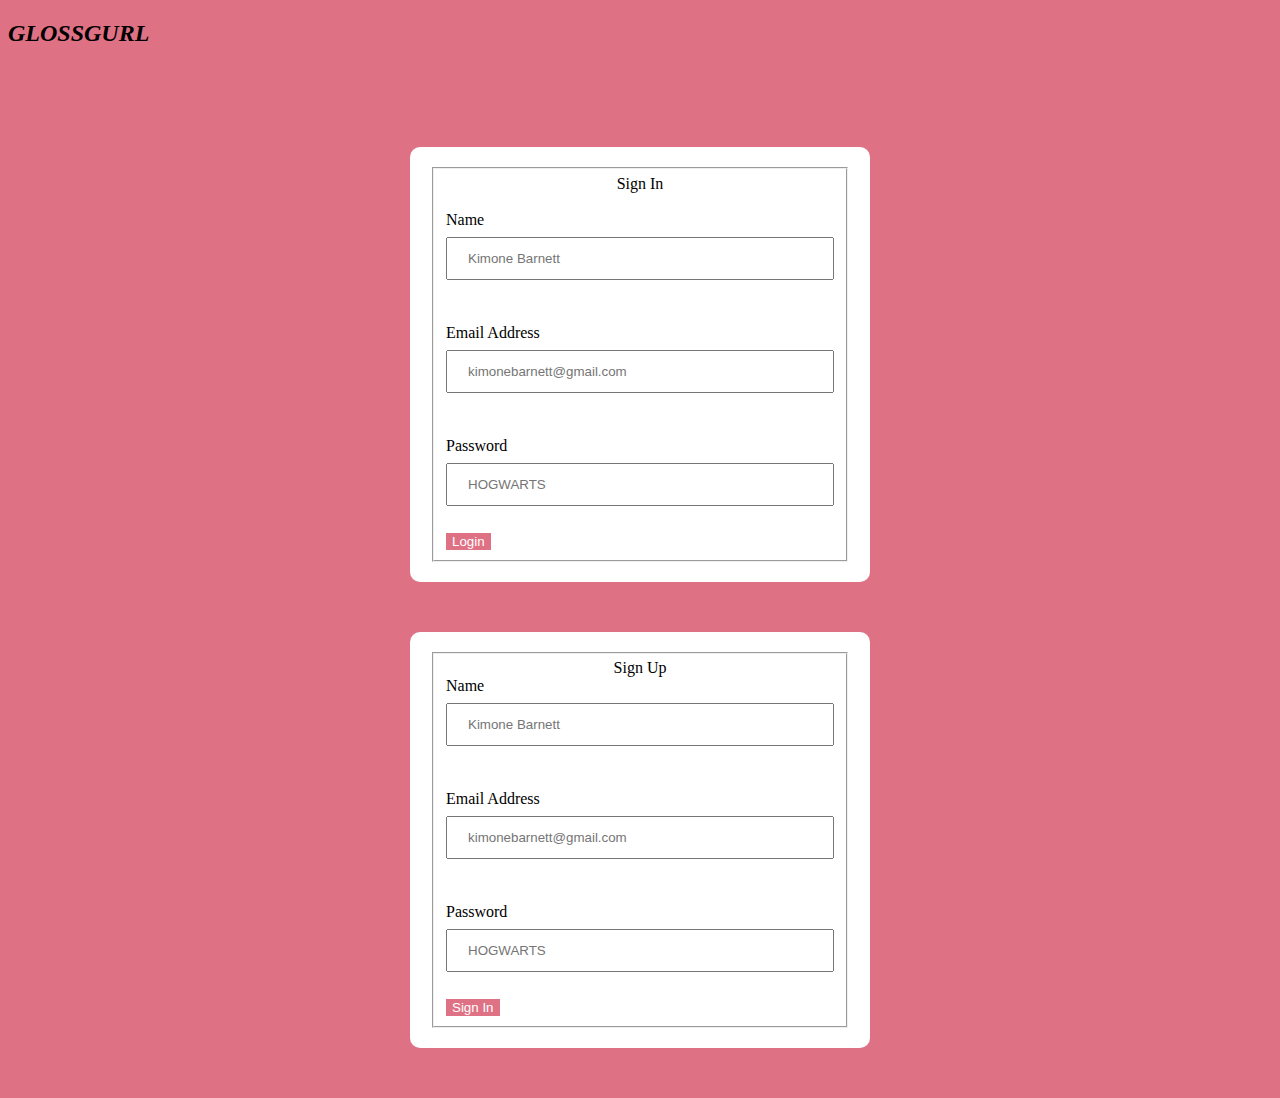
<file: index.html>
<!DOCTYPE html>
<html>
  <head>
    <meta charset="UTF-8">
    <meta name="viewport" content="width=device-width, initial-scale=1.0">
    <link rel="stylesheet" href="index.css">

    <title>GLOSSGURL</title>
</head>
<body>
  <h2><i>GLOSSGURL</i></h2>
  <div class="form-container"></div>
  <form  onsubmit="signupForm(); return false;">
   <fieldset>
    <center><legend>Sign In</legend></center><br>
    <label for="name">Name</label>
    <br>
    <input type="text" id="name" name="name"
    placeholder="Kimone Barnett" required><br>
    <br><br>

    <label for="email">Email Address</label>
    <br>
    <input type="email" id="email" name="email" 
    placeholder="kimonebarnett@gmail.com" required><br>
    <br><br>

    <label for="pwd">Password</label>
    <br>
    <input type=password id="pwd" name="pwd" pattern=".{8}" placeholder="HOGWARTS" required>
    <br><br>
    
    <input type="submit" value="Login">
   </fieldset>
  </form>
  
  <form onsubmit="loginForm(); return false;">
    <fieldset>
      <center><legend>Sign Up</legend></center>
      <label for="name">Name</label>
    <br>
    <input type="text" id="Name" name="Name" placeholder="Kimone Barnett" required><br>
    <br><br>

    <label for="email">Email Address</label>
    <br>
    <input type="email" id="Email" name="Email" placeholder="kimonebarnett@gmail.com" required><br>
    <br><br>

    <label for="pword">Password</label>
    <br>
    <input type=password id="pword" name="pword" pattern=".{8}" placeholder="HOGWARTS" required>
    <br><br>
    
    <input type="submit" value="Sign In">
    </fieldset>
    </form>
  
    <script>
      const username= "kimonebarett@gmail.com";
      const SPassword="HOGWARTS123"; 
      let attempts = 0;

      function signupForm(){
        const name= document.getElementById("Name").value;
        const email= document.getElementById("Email").value;
        const password= document.getElementById("pword").value;
        localStorage.setItem("signupName", name);
        localStorage.setItem("signupEmail", email);
        localStorage.setItem("signupPassword", password);

        alert("Account Created! Please log in.");
        window.location.href = "product.html";
      }

      function loginForm()
      {
        const email=document.getElementById("email").value;
        const password=document.getElementById("pwd").value;
        const signupEmail=localStorage.getItem("signupEmail");
        const signupPassword=localStorage.getItem("signupPassword");
        attempts++;
        if ((email ===username && password===SPassword) 
        ||
      (email===signupEmail&& password==signupPassword))
      {
        alert("Login Sucessful");
        const name = signupEmail === email ? localStorage.getItem("signupName") : "Default User";
                localStorage.setItem("currentUserName", name);
                localStorage.setItem("currentUserEmail", email);
        attempts = 0;
        window.location.href="product.html";
      }else
      {
        if (attempts>=3){
        alert("Invalid Login");
        window.location.href="errorpage.html";
        }
      }
      }
    </script>
</div>
</body> 
</html>
</file>
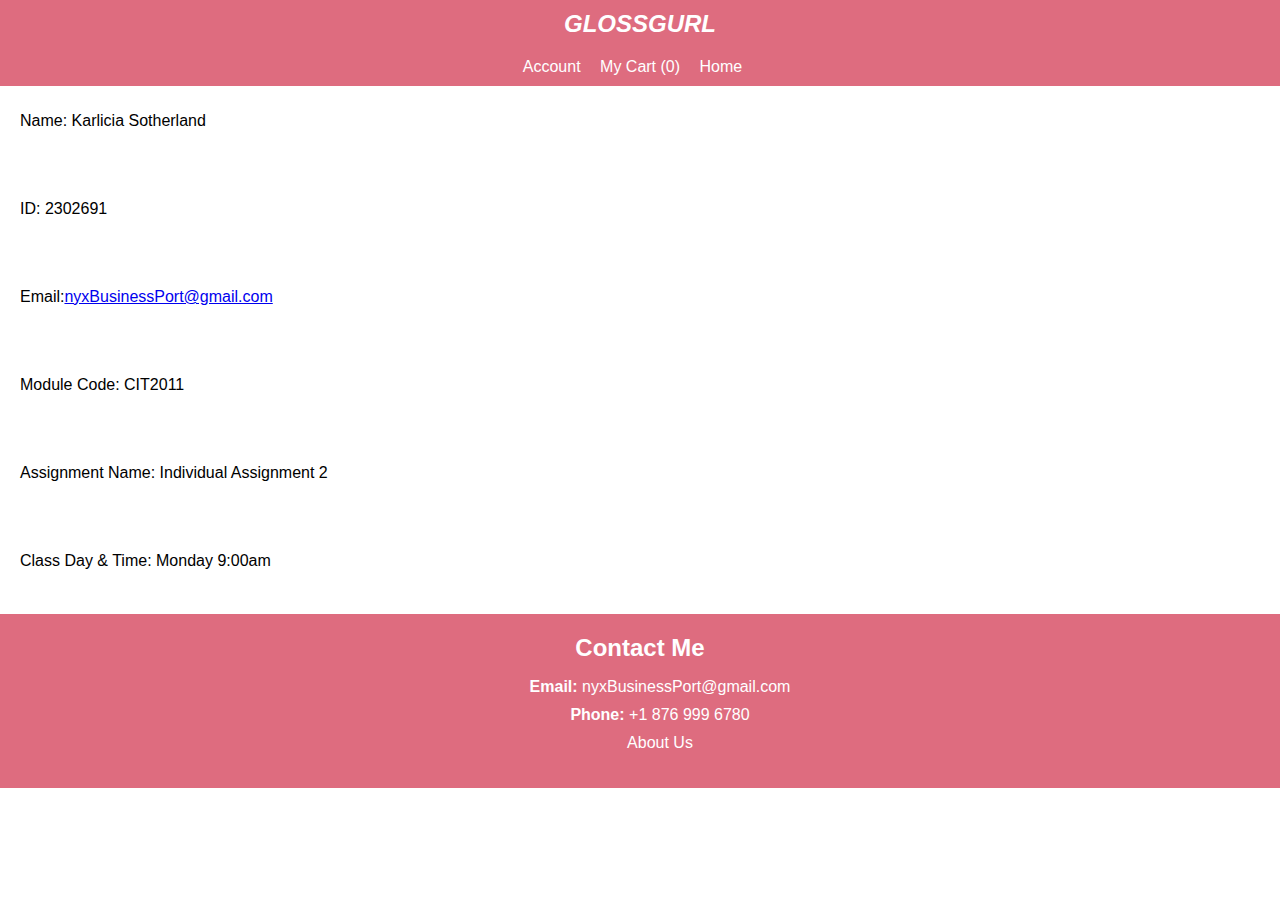
<file: aboutus.html>
<!DOCTYPE html>
<html lang="en">
    <head>
    <meta charset="UTF-8">
    <meta name="viewport" content="width=device-width, initial-scale=1.0">
    <link rel="stylesheet" href="about.css">
    <title>GLOSSGURL</title>
</head>
<body>
    <header>
        <h2><i>GLOSSGURL</i></h2>
    </header>

    <nav class="nav-bar">
        <div class="account-info">
            <a href="account.html">Account</a>
            <a href="cart.html">My Cart (0)</a>
            <a href="product.html">Home</a>
        </div>
    </nav>
    <p>Name: Karlicia Sotherland</p><br>
    <p>ID: 2302691</p><br>
    <p>Email:<a href="karlicias14@gmail.com>karlicias14@gmail.com</a></p>
    <strong>Work Email:</strong> <a href="mailto:nyxBusinessPort@gmail.com">nyxBusinessPort@gmail.com</a>
    <br><br>
    <p>Module Code: CIT2011</p><br>
    <p>Assignment Name: Individual Assignment 2</p><br>
    <p>Class Day & Time: Monday 9:00am</p>
    <br>
    <footer>
        <h2>Contact Me</h2>
        <ul>
            <li><strong>Email:</strong> <a href="mailto:nyxBusinessPort@gmail.com">nyxBusinessPort@gmail.com</a></li>
            <li><strong>Phone:</strong> <a href="tel:+18769996780">+1 876 999 6780</a></li>
            <a href="aboutus.html">About Us</a>
        </ul>
    </footer> 
</html>
</file>
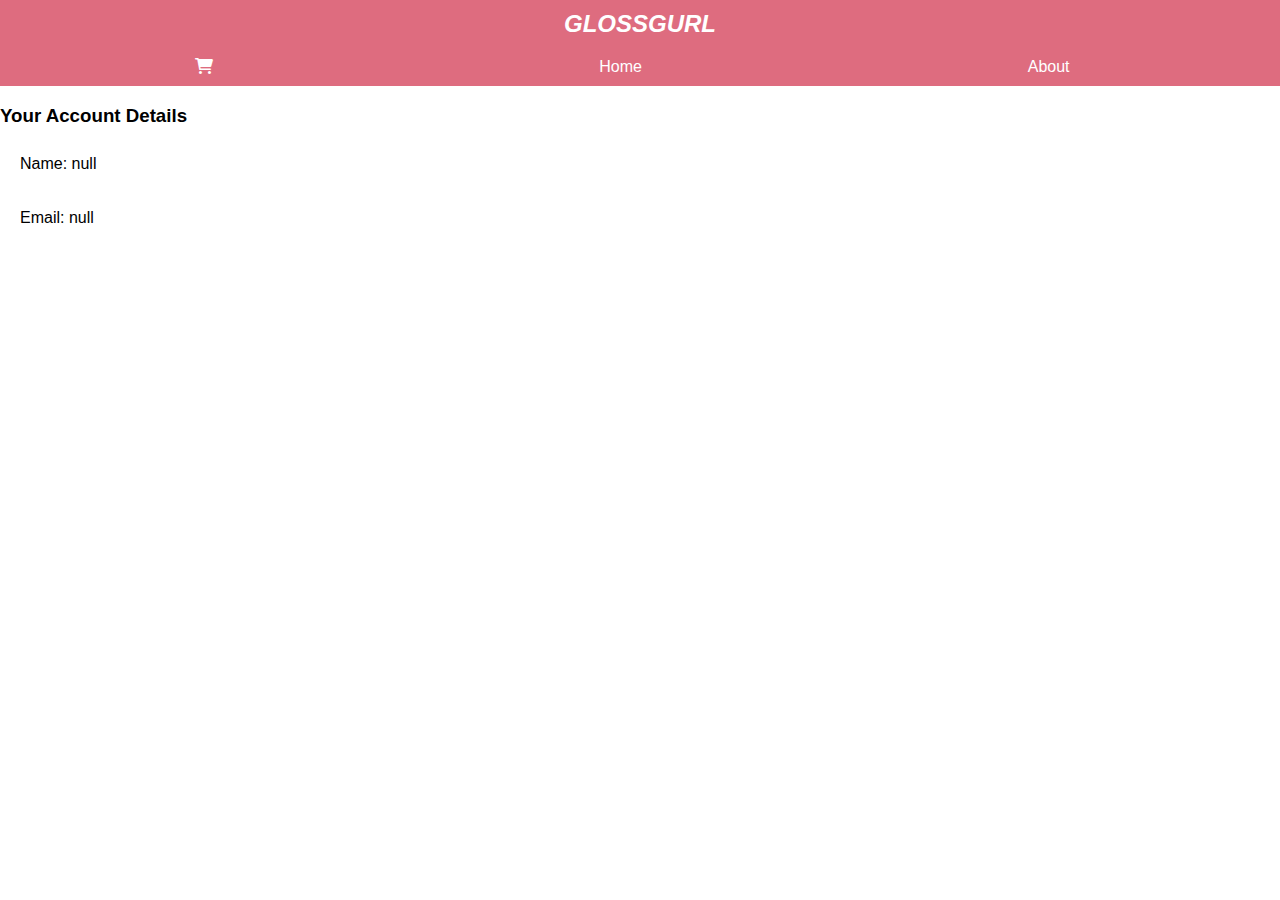
<file: account.html>
<!DOCTYPE html>
<html lang="en">
    <head>
        <meta charset="UTF-8">
        <meta name="viewport" content="width=device-width, initial-scale=1.0">
        <link rel="stylesheet" href="account.css">
        <link rel="stylesheet" href="https://cdnjs.cloudflare.com/ajax/libs/font-awesome/6.0.0-beta3/css/all.min.css">
        
        
        <title>GLOSSGURL</title>
    </head>
    <body>
        <header>
            <h2><i>GLOSSGURL</i></h2>
        </header>
        <nav class="nav-bar">
                <a href="cart.html"><i class="fas fa-shopping-cart"></i></a>
                <a href="product.html">Home</a>
                <a href="aboutus.html">About</a>
        </nav>
        <div class="account-info">
            <h3>Your Account Details</h3>
            <p id="accountName">Name: </p>
            <p id="accountEmail">Email: </p>
        </div>
    
        <script>
            
            const name = localStorage.getItem("currentUserName");
            const email = localStorage.getItem("currentUserEmail");
    
            document.getElementById("accountName").textContent = `Name: ${name}`;
            document.getElementById("accountEmail").textContent = `Email: ${email}`;
        </script>

    </body>
    </html>
</file>
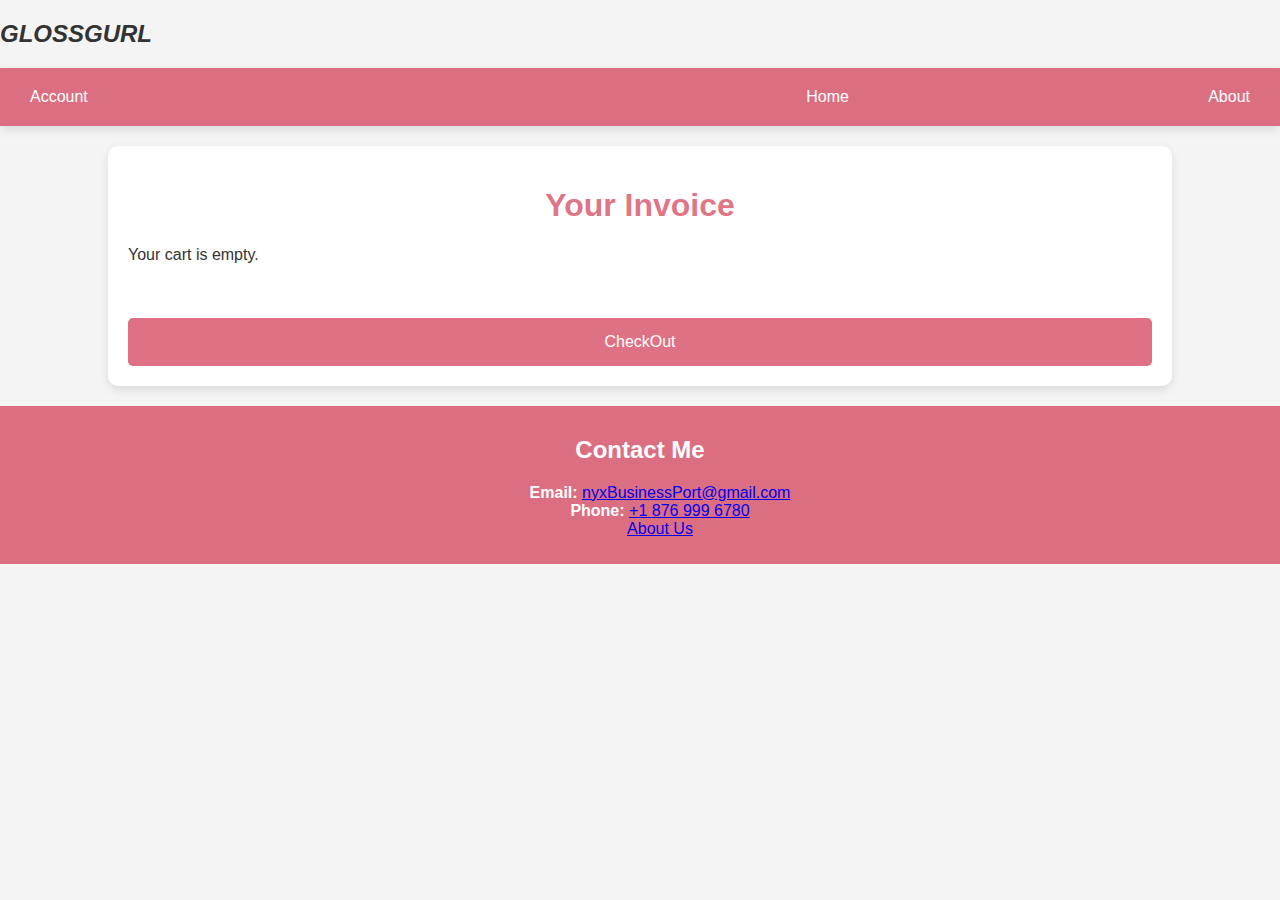
<file: cart.html>
<!DOCTYPE html>
<html lang="en">
<head>
    <meta charset="UTF-8">
    <meta name="viewport" content="width=device-width, initial-scale=1.0">
    <title>GLOSSGURL</title>
    <link rel="stylesheet" href="cart.css">
</head>
<body>
    <header>
        <h2><i>GLOSSGURL</i></h2>
    </header>
    <nav class="nav-bar">
        <a href="account.html">Account</a>
        <a href="cart.html"><i class="fas fa-shopping-cart"></i></a>
        <a href="product.html">Home</a>
        <a href="aboutus.html">About</a>
    </nav>

    <div class="container">
        <h1>Your Invoice</h1>
        <div id="invoice"></div> 
        <div id="cart-items"></div> 
        <br> 
        <button id="checkout-btn">CheckOut</button>
    </div>
    <footer>
        <h2>Contact Me</h2>
        <ul>
            <li><strong>Email:</strong> <a href="mailto:nyxBusinessPort@gmail.com">nyxBusinessPort@gmail.com</a></li>
            <li><strong>Phone:</strong> <a href="tel:+18769996780">+1 876 999 6780</a></li>
            <a href="aboutus.html">About Us</a>
        </ul>
    </footer>
    <script>
        const products = [
            { id: 1, name: "Ginger Snap", price: 7.99 },
            { id: 2, name: "Red Velvet", price: 8.00 },
            { id: 3, name: "Madeleine", price: 6.00 },
            { id: 4, name: "Peachy Light Nude", price: 6.00 },
            { id: 5, name: "Fat Oil Lip Dip", price: 10.00 },
            { id: 6, name: "Angel Food Cake", price: 6.00 },
            { id: 7, name: "Sorbet", price: 6.00 },
            { id: 8, name: "Bubble Gum", price: 6.00 },
            { id: 9, name: "Blueberry Tart", price: 6.00 },
            { id: 10, name: "Bling", price: 6.00 }
        ];
        function getCartItems() 
        {
            const cart = localStorage.getItem('cart');
            return cart ? JSON.parse(cart) : [];
        }
        function displayCartItems() 
        {
            const cartItems = getCartItems();
            const cartItemsDiv = document.getElementById('cart-items');
            if (cartItems.length === 0) 
            {
                cartItemsDiv.innerHTML = "<p>Your cart is empty.</p>";
                return;
            }
            let cartHTML = '<ul>';
            cartItems.forEach(item => 
            {
                const product = products.find(p => p.id === item.id);
                cartHTML += `<li>${product.name} - $${product.price} x ${item.quantity}</li>`;
            });
            cartHTML += '</ul>';
            cartItemsDiv.innerHTML = cartHTML;
        }
        const taxRate = 0.20;  
        const discountThreshold = 20; 
        const discountRate = 0.10;  

        function generateInvoice()
         {
            const cart = getCartItems();
            if (!cart.length) return;

            let subtotal = 0;
            let invoiceHtml = `
                <table border="1">
                    <tr>
                        <th>Product</th>
                        <th>Price</th>
                        <th>Qty</th>
                        <th>Total</th>
                    </tr>
            `;
            cart.forEach(item => 
            {
                const product = products.find(p => p.id === item.id);
                const productTotal = product.price * item.quantity;
                subtotal += productTotal;
                invoiceHtml += `
                    <tr>
                        <td>${product.name}</td>
                        <td>$${product.price.toFixed(2)}</td>
                        <td>${item.quantity}</td>
                        <td>$${productTotal.toFixed(2)}</td>
                    </tr>
                `;
            });
            const tax = subtotal * taxRate;
            const discount = subtotal > discountThreshold ? subtotal * discountRate : 0;
            const total = subtotal + tax - discount;
            invoiceHtml += `
                </table>
                <p>Subtotal: $${subtotal.toFixed(2)}</p>
                <p>Tax: $${tax.toFixed(2)}</p>
                <p>Discount: $${discount.toFixed(2)}</p>
                <h2>Total: $${total.toFixed(2)}</h2>
            `;
            document.getElementById('invoice').innerHTML = invoiceHtml;
        }
        displayCartItems();
        generateInvoice();
        document.getElementById('checkout-btn').addEventListener('click', function() 
        {
            localStorage.removeItem('cart');
            alert('Thank you for your purchase at GLOSSGURL!');
            window.location.href = 'product.html';  
        });
    </script>
</body>
</html>
</file>
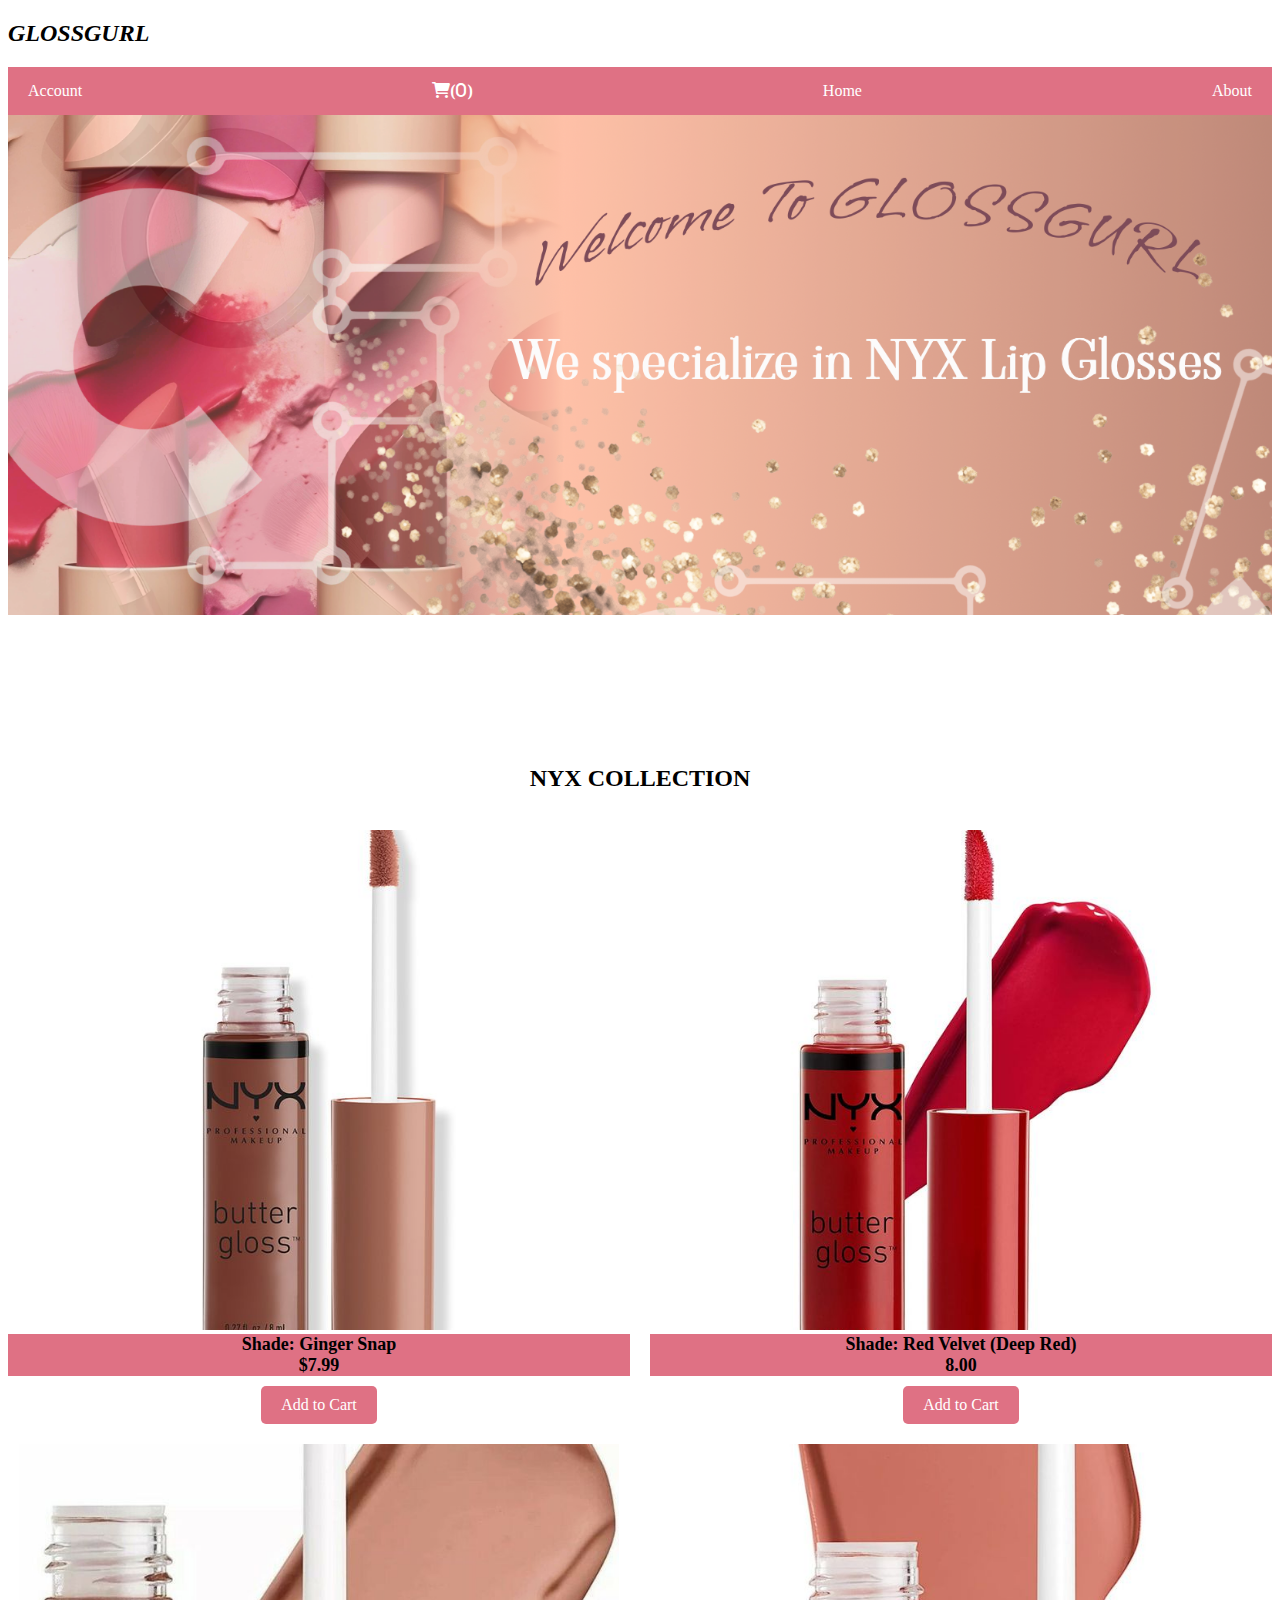
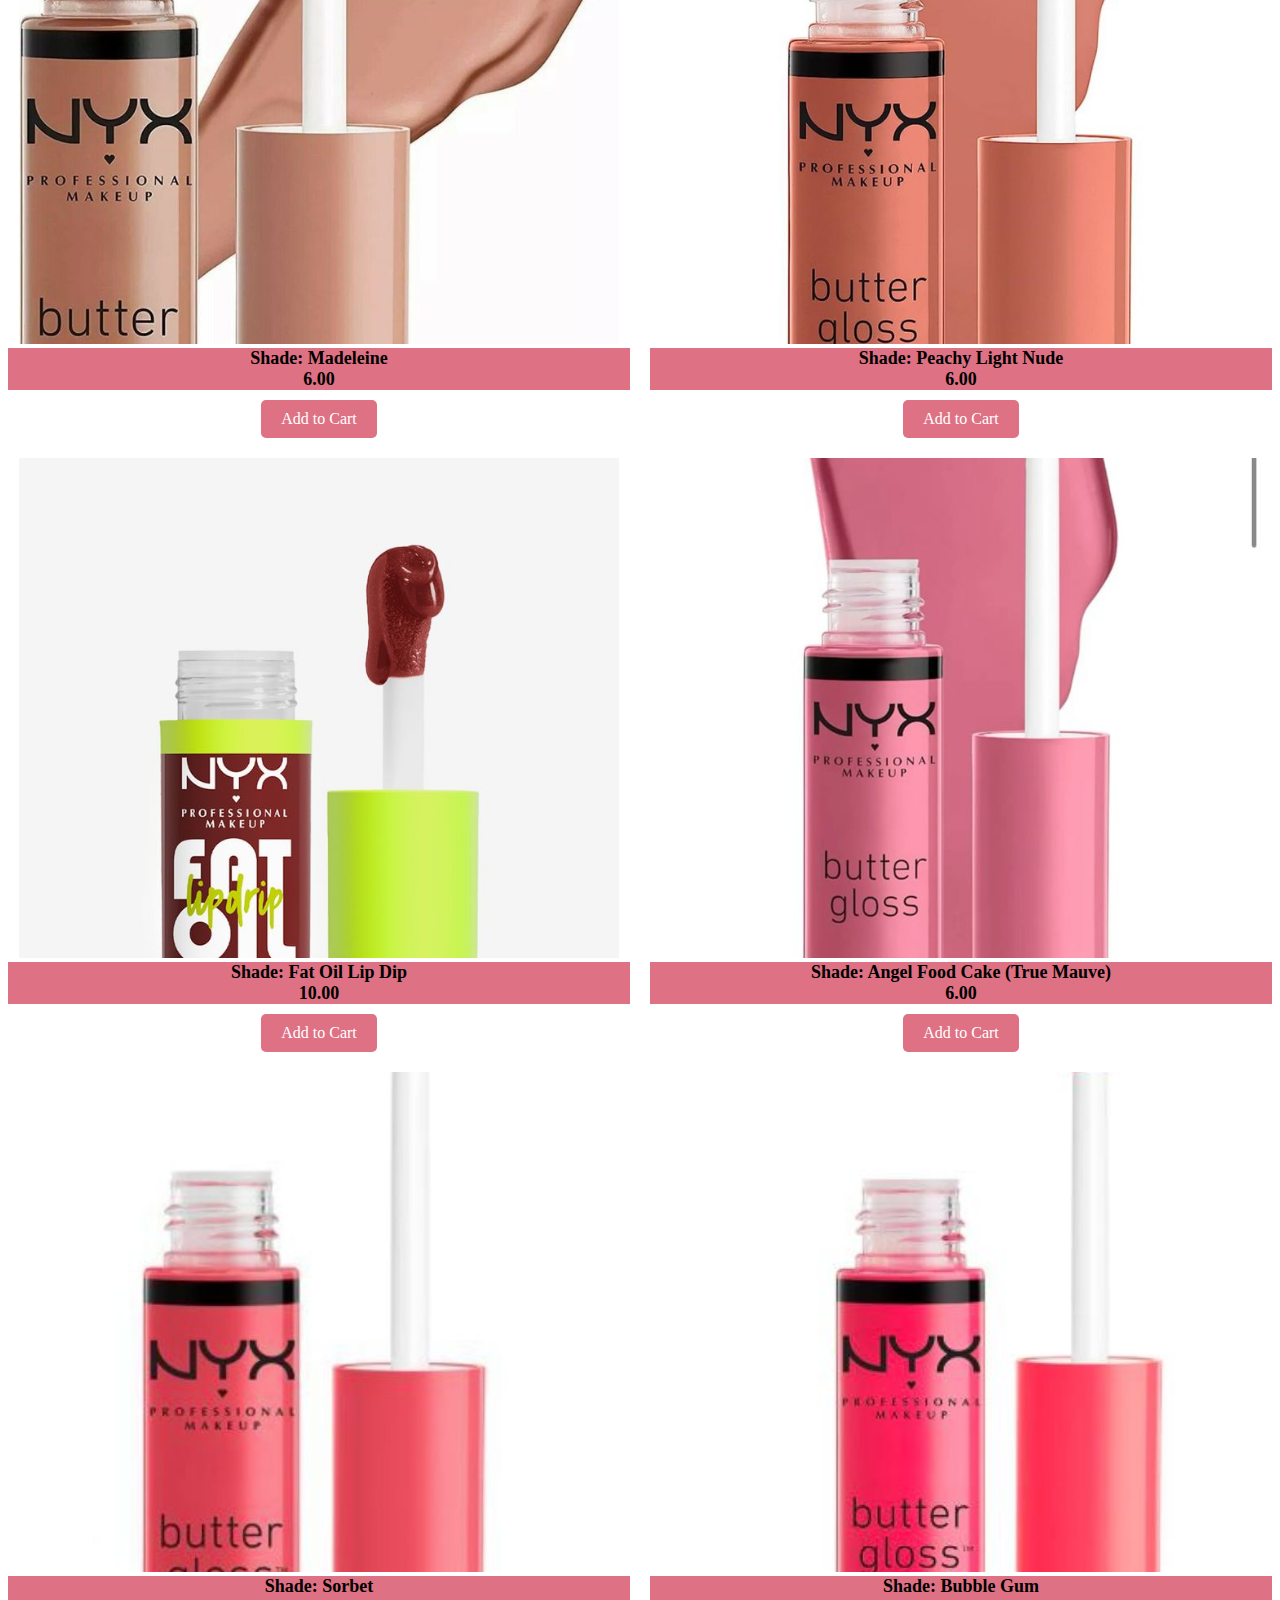
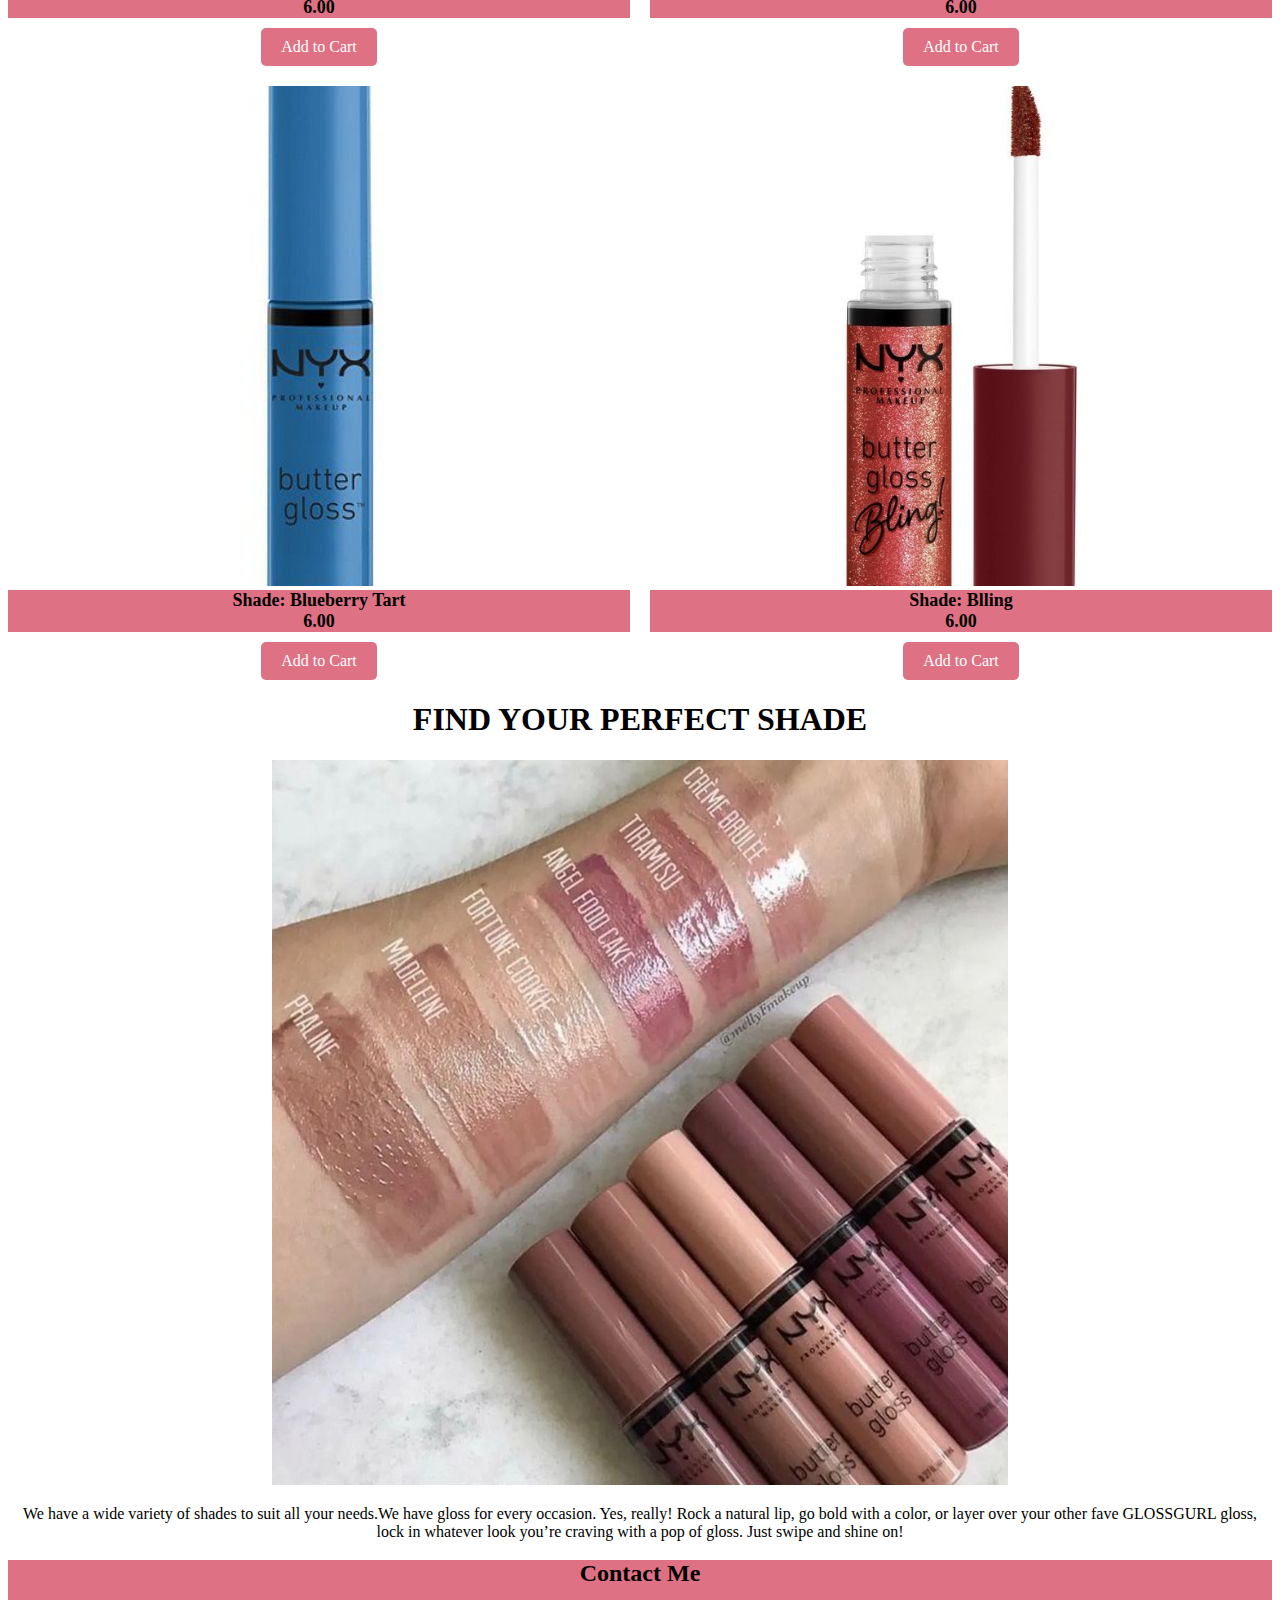
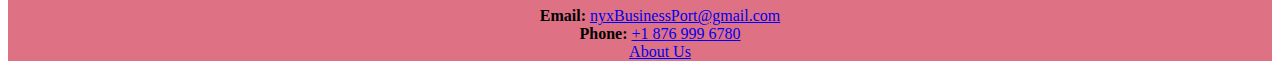
<file: product.html>
<!DOCTYPE html>
<html lang="en">
    <head>
        <meta charset="UTF-8">
        <meta name="viewport" content="width=device-width, initial-scale=1.0">
        <link rel="stylesheet" href="product.css">
        <link rel="stylesheet" href="https://cdnjs.cloudflare.com/ajax/libs/font-awesome/6.0.0-beta3/css/all.min.css">
        
        
        <title>GLOSSGURL</title>
    </head>
    <body>
        <header>
            <h2><i>GLOSSGURL</i></h2>
        </header>
        <nav class="nav-bar">
                <a href="account.html">Account</a>
                <a href="cart.html"><i class="fas fa-shopping-cart"></i></a>
                <a href="product.html">Home</a>
                <a href="aboutus.html">About</a>
        </nav>

        <div class="banner">
            <img src="images/Untitled.png" alt="Banner Image">
        </div>
        <div class="container"><br><br><br><br><br><br><br>
            <center><h2>NYX COLLECTION</h2></center><br>
            <div class="image-gallery">
                <div class="image-item">
                    <a href="product1.html">
                    <img src="images/NYX PROFESSIONAL MAKEUP Butter Gloss Non-sticky Lip Gloss - Ginger Snap.jpg" alt="Product 1"><br>
                    </a>   
                    <figcaption>Shade: Ginger Snap</figcaption>
                    <figcaption>$7.99</figcaption>
                    <a href="cart.html" data-id="1"class="add-to-cart">Add to Cart</a>
                </div>
                
                <div class="image-item">
                        <a href="product2.html">
                        <img src="images/NYX PROFESSIONAL MAKEUP Butter Gloss, Non-Sticky Lip Gloss - Red Velvet (Deep Red).jpg" alt="Product 2"><br>
                        </a>
                        <figcaption>Shade: Red Velvet (Deep Red)</figcaption>
                        <figcaption>8.00</figcaption>
                        <a href="cart.html" data-id="2"class="add-to-cart">Add to Cart</a>
                    </div>

                    <div class="image-item">
                        <a href="product3.html">
                        <img src="images/nyx butter gloss  buy now!.jpg" alt="Product 3"><br>
                        </a>
                        <figcaption>Shade: Madeleine</figcaption>
                        <figcaption>6.00</figcaption>
                        <a href="cart.html" data-id="3"class="add-to-cart">Add to Cart</a>
                    </div>


                    <div class="image-item">
                        <a href="product4.html">
                        <img src="images/NYX PROFESSIONAL MAKEUP Butter Gloss.jpg" alt="Product 4"><br>
                        </a>
                        <figcaption>Shade: Peachy Light Nude</figcaption>
                        <figcaption>6.00</figcaption>
                        <a href="cart.html" data-id="4"class="add-to-cart">Add to Cart</a>
                    </div>

                    <div class="image-item">
                        <a href="product5.html">
                        <img src="images/NYX Professional Makeup Inside Scoop.jpg" alt="Product 5"><br>
                        </a>
                        <figcaption>Shade: Fat Oil Lip Dip</figcaption>
                        <figcaption>10.00</figcaption>
                        <a href="cart.html" data-id="5"class="add-to-cart">Add to Cart</a>
                    </div>

                    <div class="image-item">
                        <a href="product6.html">
                        <img src="images/Non-Sticky Lip Gloss - Angel Food Cake (True Mauve).jpg" alt="Product 6"><br>
                        </a>
                        <figcaption>Shade: Angel Food Cake (True Mauve)</figcaption>
                        <figcaption>6.00</figcaption>
                        <a href="cart.html" data-id="6"class="add-to-cart">Add to Cart</a>
                    </div>

                    <div class="image-item">
                        <a href="product7.html">
                        <img src="images/butter gloss in sorbet.jpg" alt="Product 7"><br>
                        </a>
                        <figcaption>Shade: Sorbet </figcaption>
                        <figcaption>6.00</figcaption>
                        <a href="cart.html" data-id="7"class="add-to-cart">Add to Cart</a>
                    </div>

                    <div class="image-item">
                        <a href="product8.html">
                        <img src="images/ .jpg" alt="Product 8"><br>
                        </a>
                        <figcaption>Shade: Bubble Gum </figcaption>
                        <figcaption>6.00</figcaption>
                        <a href="cart.html" data-id="8"class="add-to-cart">Add to Cart</a>
                    </div>

                    <div class="image-item">
                        <a href="product9.html">
                        <img src="images/NYX Butter Gloss 0_23oz - BLG044-Blueberry Tart.jpg" alt="Product 9"><br>
                        </a>
                        <figcaption>Shade: Blueberry Tart</figcaption>
                        <figcaption>6.00</figcaption>
                        <a href="cart.html" data-id="9"class="add-to-cart">Add to Cart</a>
                    </div>
                    <div class="image-item">
                        <a href="product10.html">
                        <img src="images/NYX Professional Makeup Butter Gloss Bling Non Sticky Lip Gloss - 07 Big Spender - 0_27 fl oz.jpg" alt="Product 10">
                        </a>
                        <figcaption>Shade: Blling </figcaption>
                        <figcaption> 6.00</figcaption>
                        <a href="cart.html" data-id="10"class="add-to-cart">Add to Cart</a>
                    </div>
            </div>
            <center><h1>FIND YOUR PERFECT SHADE</h1></center>
            <center><img src="images/NYX Butter Gloss.jpg"></center>
            <center><p>We have a wide variety of shades to suit all your needs.We have gloss for every occasion. Yes, really! Rock a natural lip, go bold with a color, or layer over your other fave GLOSSGURL gloss, lock in whatever look you’re craving with a pop of gloss. Just swipe and shine on!</p></center>
        </div>
        <footer>
            <h2>Contact Me</h2>
            <ul>
                <li><strong>Email:</strong> <a href="mailto:nyxBusinessPort@gmail.com">nyxBusinessPort@gmail.com</a></li>
                <li><strong>Phone:</strong> <a href="tel:+18769996780">+1 876 999 6780</a></li>
                <a href="aboutus.html">About Us</a>
            </ul>
        </footer>
        <script>
            let products = [
                { id: 1, name: "Ginger Snap", price: 7.99, qty: 20 },
                { id: 2, name: "Red Velvet", price: 8.00, qty: 29 },
                { id: 3, name: "Madeleine", price: 6.00, qty: 30 },
                { id: 4, name: "Peachy Light Nude", price: 6.00, qty: 30 },
                { id: 5, name: "Fat Oil Lip Dip", price: 10.00, qty: 10 },
                { id: 6, name: "Angel Food Cake (True Mauve)", price: 6.00, qty: 5 },
                { id: 7, name: "Sorbet", price: 6.00, qty: 30 },
                { id: 8, name: "Bubble Gum", price: 6.00, qty: 30 },
                { id: 9, name: "Blueberry Tart", price: 6.00, qty: 10 },
                { id: 10, name: "Bling", price: 6.00, qty: 5 }
            ];
        
            function getCartItems() {
                const cart = localStorage.getItem('cart');
                return cart ? JSON.parse(cart) : [];
            }
        
            function saveCartItems(cartItems) {
                localStorage.setItem('cart', JSON.stringify(cartItems));
            }
        
            function updateCartAmount() {
                const cartItems = getCartItems();
                const cartAmountElement = document.querySelector('.fa-shopping-cart');
                const totalItems = cartItems.reduce((sum, item) => sum + item.quantity, 0);
                cartAmountElement.innerText = `(${totalItems})`;
            }
        
            function addToCart(productId) {
                let cartItems = getCartItems();
                const existingItem = cartItems.find(item => item.id === productId);
                if (existingItem) {
                    existingItem.quantity++;
                } else {
                    cartItems.push({ id: productId, quantity: 1 });
                }
                saveCartItems(cartItems);
                updateCartAmount();
            }
        
            document.querySelectorAll('.add-to-cart').forEach(button => {
                button.addEventListener('click', function(event) {
                    event.preventDefault(); 
                    const productId = parseInt(button.getAttribute('data-id'));
                    addToCart(productId);  
                });
            });
            updateCartAmount();
        </script>        
    </body>
</html>
</file>
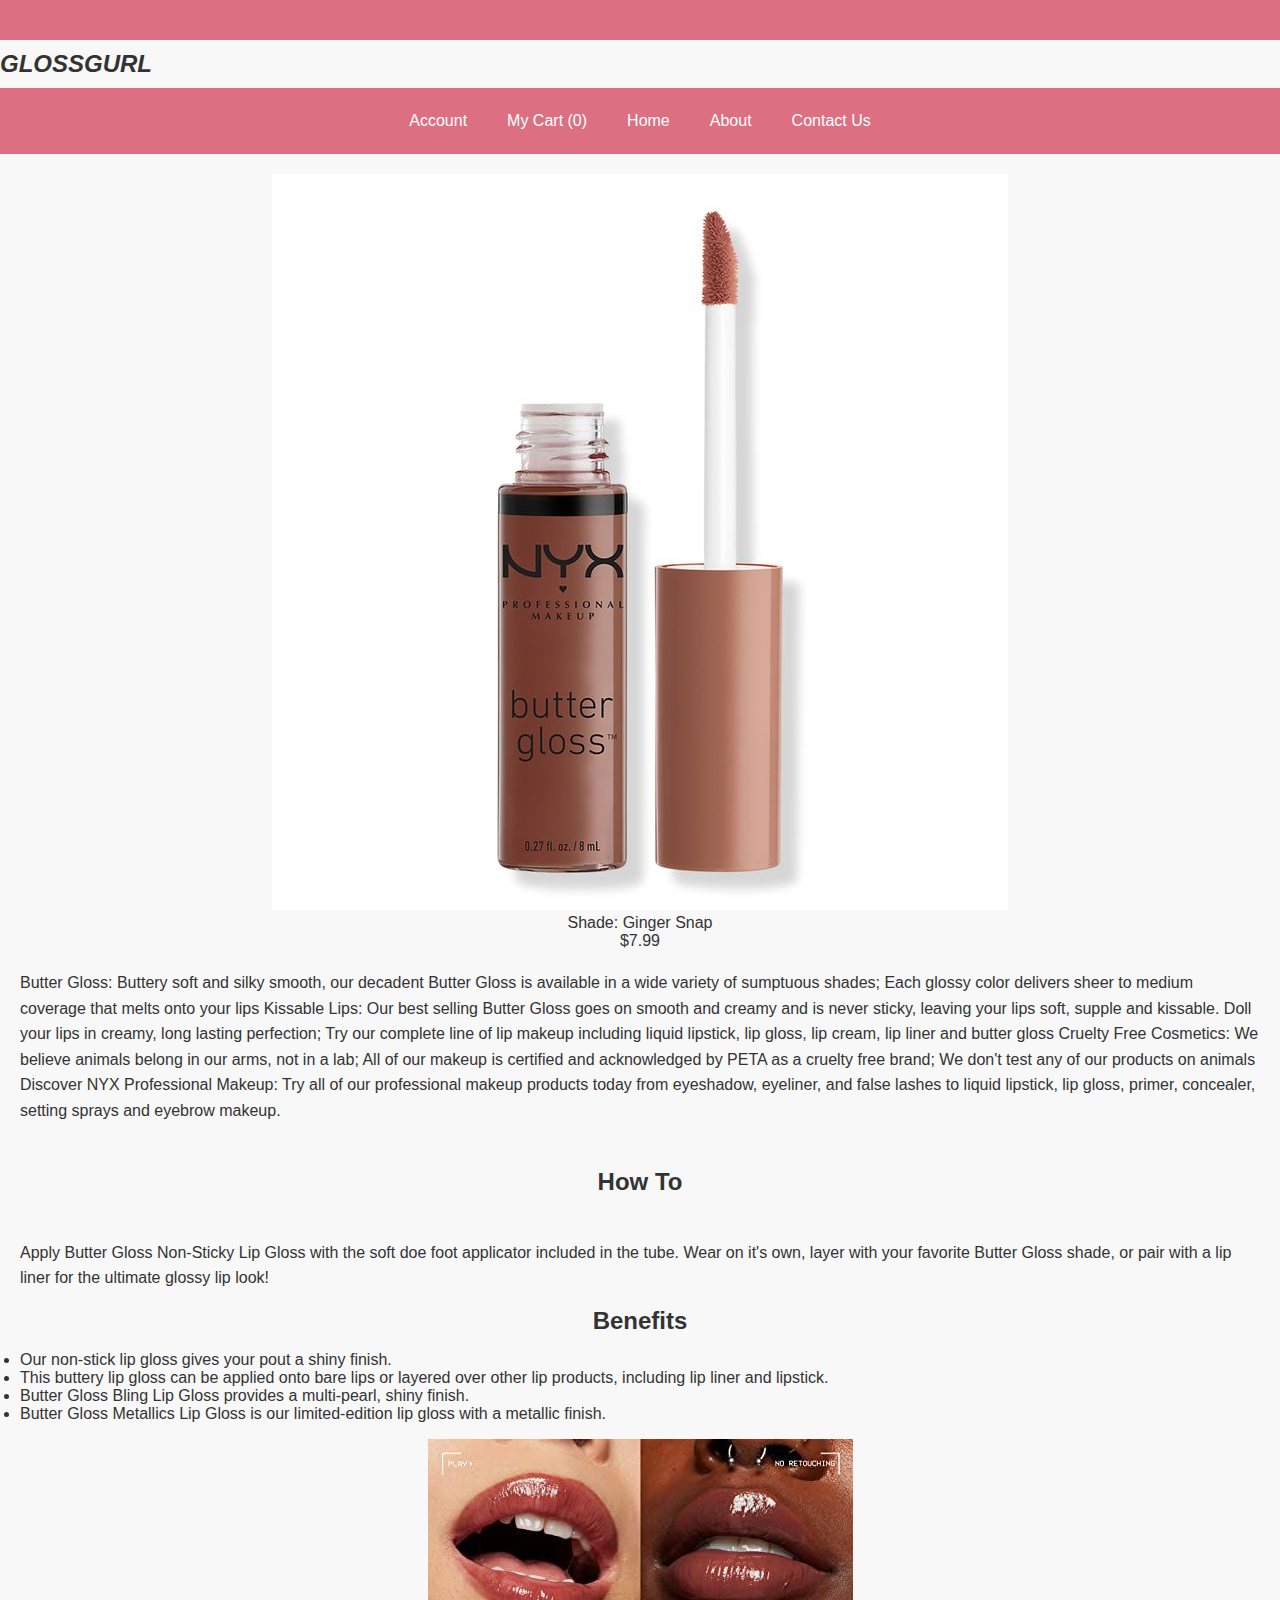
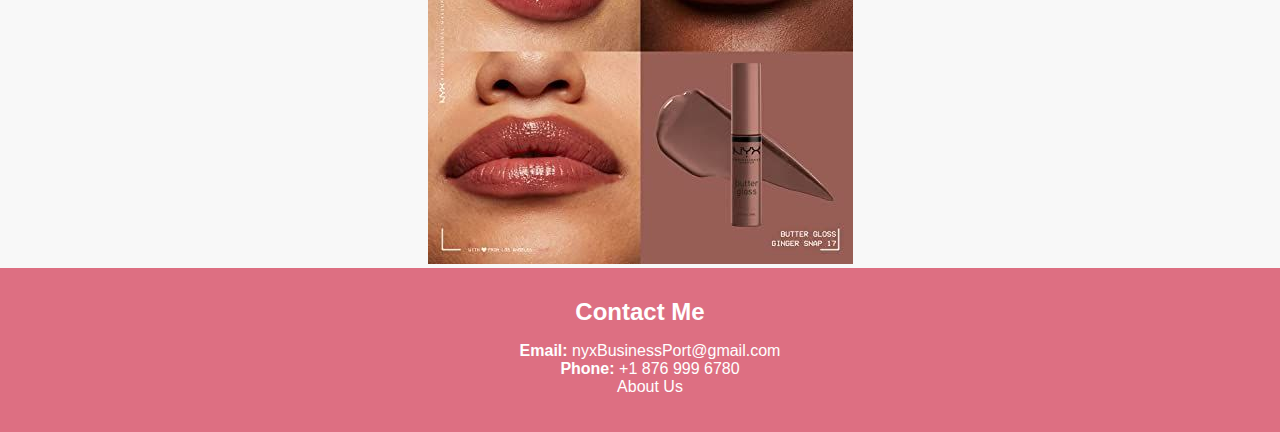
<file: product1.html>
<!DOCTYPE html>
<html lang="en">
    <head>
    <meta charset ="UTF-8">
    <meta name="viewport" content="width=device-width, intial-width=1.0">
    <link rel="stylesheet" href="allproducts.css">
    </head>
    <body>
        <header></header>
            <h2><i>GLOSSGURL</i></h2>
        </header>

        <nav class="nav-bar">
            <div class="account-info">
                <a href="account.html">Account</a>
                <a href="cart.html">My Cart (0)</a>
                <a href="product.html">Home</a>
                <a href="about.html">About</a>
                <a href="contact.html">Contact Us</a>
            </div>
        </nav>

        <div class="image-item">
            <figure>
            <img src="images/NYX PROFESSIONAL MAKEUP Butter Gloss Non-sticky Lip Gloss - Ginger Snap.jpg" alt="Product 1"><br>
                <center>
                <figcaption>Shade: Ginger Snap</figcaption>
                <figcaption>$7.99</figcaption>
                </center>
            </figure>
            </div>
            <p>Butter Gloss: Buttery soft and silky smooth, our decadent Butter Gloss is available in a wide variety of sumptuous shades; Each glossy color delivers sheer to medium coverage that melts onto your lips Kissable Lips: Our best selling Butter Gloss goes on smooth and creamy and is never sticky, leaving your lips soft, supple and kissable. Doll your lips in creamy, long lasting perfection; Try our complete line of lip makeup including liquid lipstick, lip gloss, lip cream, lip liner and butter gloss Cruelty Free Cosmetics: We believe animals belong in our arms, not in a lab; All of our makeup is certified and acknowledged by PETA as a cruelty free brand; We don't test any of our products on animals Discover NYX Professional Makeup: Try all of our professional makeup products today from eyeshadow, eyeliner, and false lashes to liquid lipstick, lip gloss, primer, concealer, setting sprays and eyebrow makeup.</p>
            <br>
            <center><h2>How To</h2></center><br>
            <p>Apply Butter Gloss Non-Sticky Lip Gloss with the soft doe foot applicator included in the tube. Wear on it's own, layer with your favorite Butter Gloss shade, or pair with a lip liner for the ultimate glossy lip look!</p>
            <center><h2>Benefits</h2></center>
            <ul>
                <li>Our non-stick lip gloss gives your pout a shiny finish.</li>
                <li>This buttery lip gloss can be applied onto bare lips or layered over other lip products, including lip liner and lipstick.</li>
                <li>Butter Gloss Bling Lip Gloss provides a multi-pearl, shiny finish.</li>
                <li>Butter Gloss Metallics Lip Gloss is our limited-edition lip gloss with a metallic finish.</li>
            </ul>
            <center>
            <img src="images/Lipstick| Lip gloss| NYX butter gloss.jpg" alt="advertiement"><br> 
            </center>
            <footer>
                <h2>Contact Me</h2>
                <ul>
                    <li><strong>Email:</strong> <a href="mailto:nyxBusinessPort@gmail.com">nyxBusinessPort@gmail.com</a></li>
                    <li><strong>Phone:</strong> <a href="tel:+18769996780">+1 876 999 6780</a></li>
                    <a href="aboutus.html">About Us</a>
                </ul>
            </footer>      
        </body>
</html>
</file>
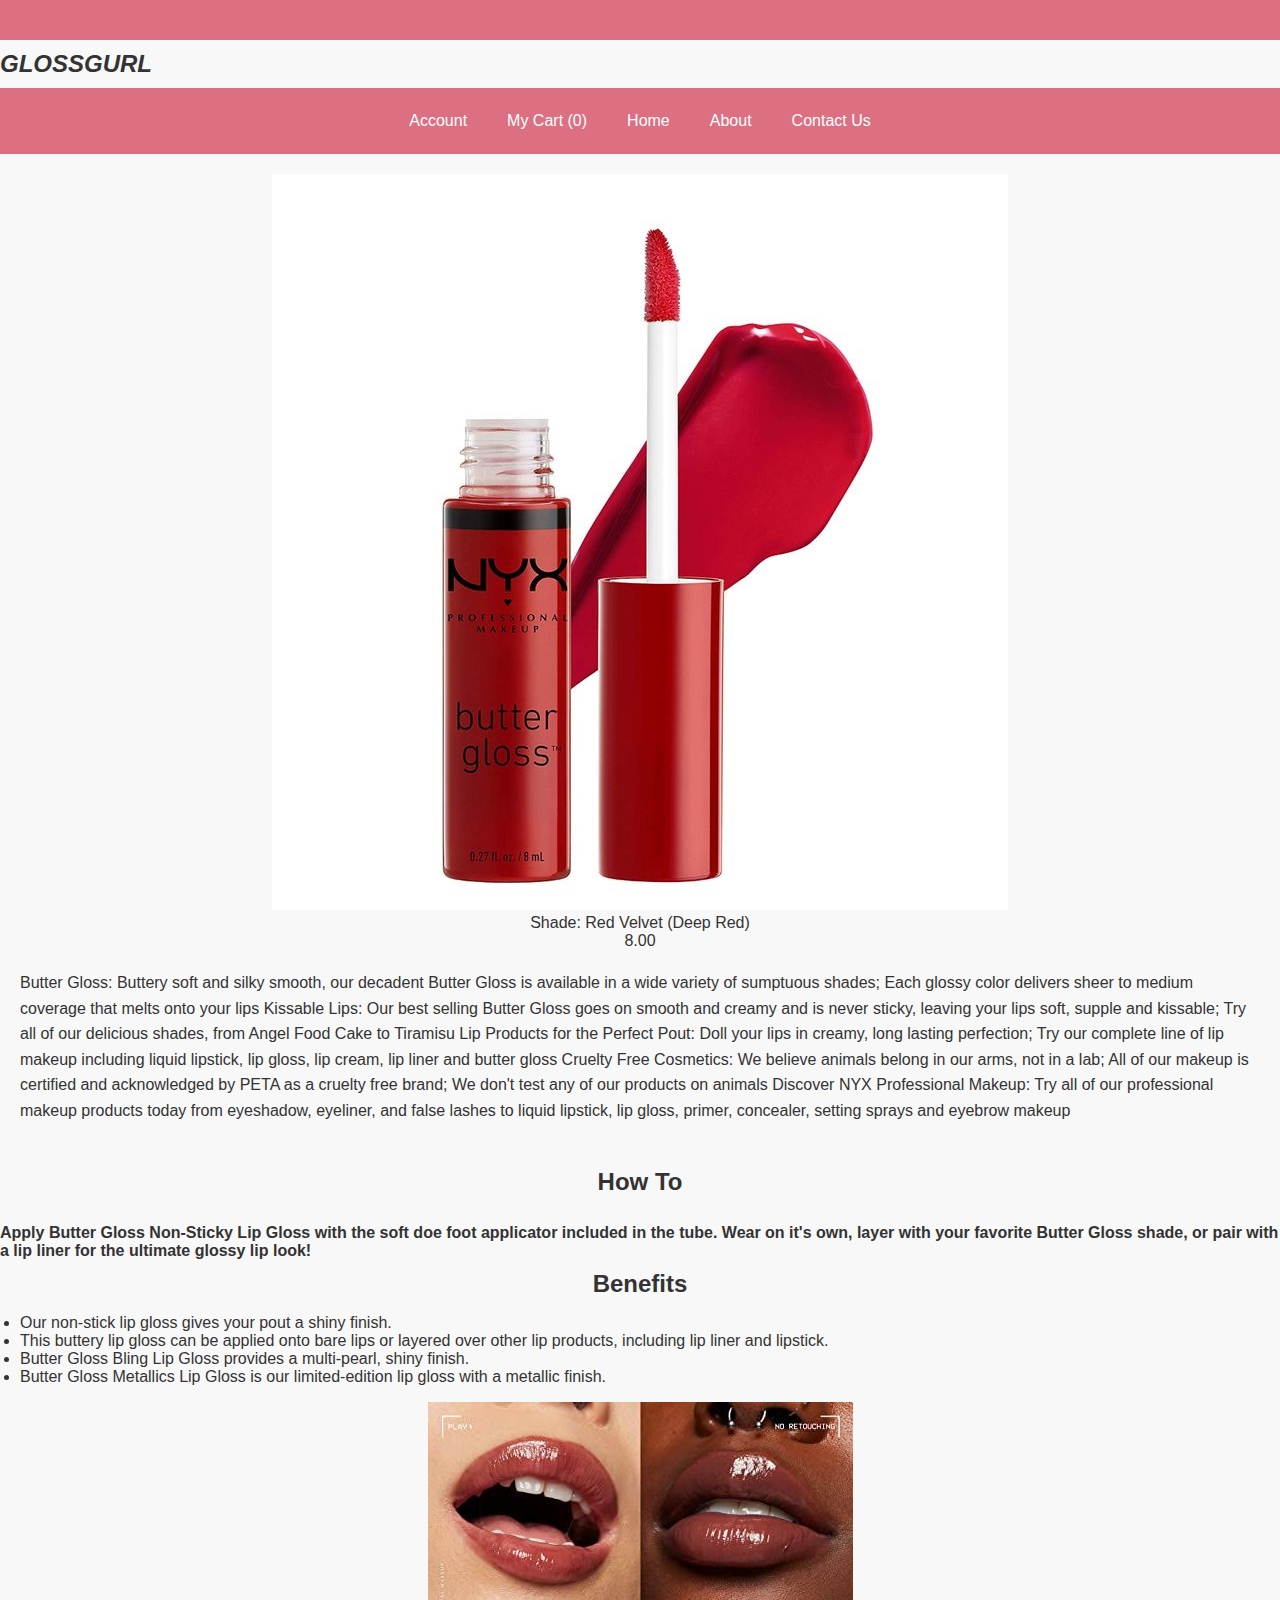
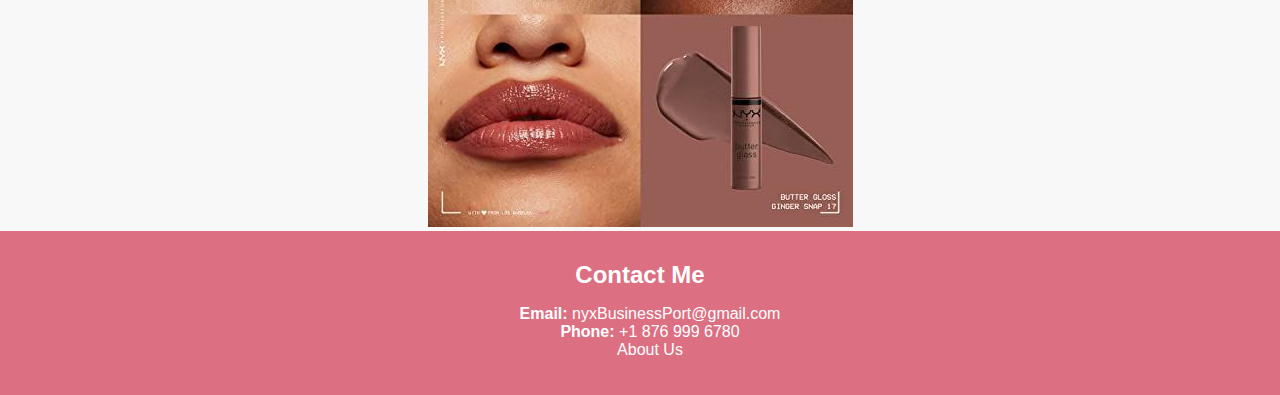
<file: product2.html>
<!DOCTYPE html>
<html lang="en">
    <head>
    <meta charset ="UTF-8">
    <meta name="viewport" content="width=device-width, intial-width=1.0">
    <link rel="stylesheet" href="allproducts.css">
    </head>
    <body>
        <header></header>
            <h2><i>GLOSSGURL</i></h2>
        </header>

        <nav class="nav-bar">
            <div class="account-info">
                <a href="account.html">Account</a>
                <a href="cart.html">My Cart (0)</a>
                <a href="product.html">Home</a>
                <a href="about.html">About</a>
                <a href="contact.html">Contact Us</a>
            </div>
        </nav>

        <div class="image-item">
            <figure>
                <img src="images/NYX PROFESSIONAL MAKEUP Butter Gloss, Non-Sticky Lip Gloss - Red Velvet (Deep Red).jpg" alt="Product 2"><br>
                <center>
                <figcaption>Shade: Red Velvet (Deep Red)</figcaption>
                <figcaption>8.00</figcaption>
                </center>
            </figure>
            </div>
            <p>Butter Gloss: Buttery soft and silky smooth, our decadent Butter Gloss is available in a wide variety of sumptuous shades; Each glossy color delivers sheer to medium coverage that melts onto your lips Kissable Lips: Our best selling Butter Gloss goes on smooth and creamy and is never sticky, leaving your lips soft, supple and kissable; Try all of our delicious shades, from Angel Food Cake to Tiramisu Lip Products for the Perfect Pout: Doll your lips in creamy, long lasting perfection; Try our complete line of lip makeup including liquid lipstick, lip gloss, lip cream, lip liner and butter gloss Cruelty Free Cosmetics: We believe animals belong in our arms, not in a lab; All of our makeup is certified and acknowledged by PETA as a cruelty free brand; We don't test any of our products on animals Discover NYX Professional Makeup: Try all of our professional makeup products today from eyeshadow, eyeliner, and false lashes to liquid lipstick, lip gloss, primer, concealer, setting sprays and eyebrow makeup</p>
            <br>
            <center><h2>How To</h2><br></center>
            <b>Apply Butter Gloss Non-Sticky Lip Gloss with the soft doe foot applicator included in the tube. Wear on it's own, layer with your favorite Butter Gloss shade, or pair with a lip liner for the ultimate glossy lip look!</b>
            <center><h2>Benefits</h2></center>
            <ul>
                <li>Our non-stick lip gloss gives your pout a shiny finish.</li>
                <li>This buttery lip gloss can be applied onto bare lips or layered over other lip products, including lip liner and lipstick.</li>
                <li>Butter Gloss Bling Lip Gloss provides a multi-pearl, shiny finish.</li>
                <li>Butter Gloss Metallics Lip Gloss is our limited-edition lip gloss with a metallic finish.</li>
            </ul>
            <center>
            <img src="images/Lipstick| Lip gloss| NYX butter gloss.jpg" alt="advertiement"><br> 
            </center>
            <footer>
                <h2>Contact Me</h2>
                <ul>
                    <li><strong>Email:</strong> <a href="mailto:nyxBusinessPort@gmail.com">nyxBusinessPort@gmail.com</a></li>
                    <li><strong>Phone:</strong> <a href="tel:+18769996780">+1 876 999 6780</a></li>
                    <a href="aboutus.html">About Us</a>
            </ul>
            </footer>      
        </body>
</html>
</file>
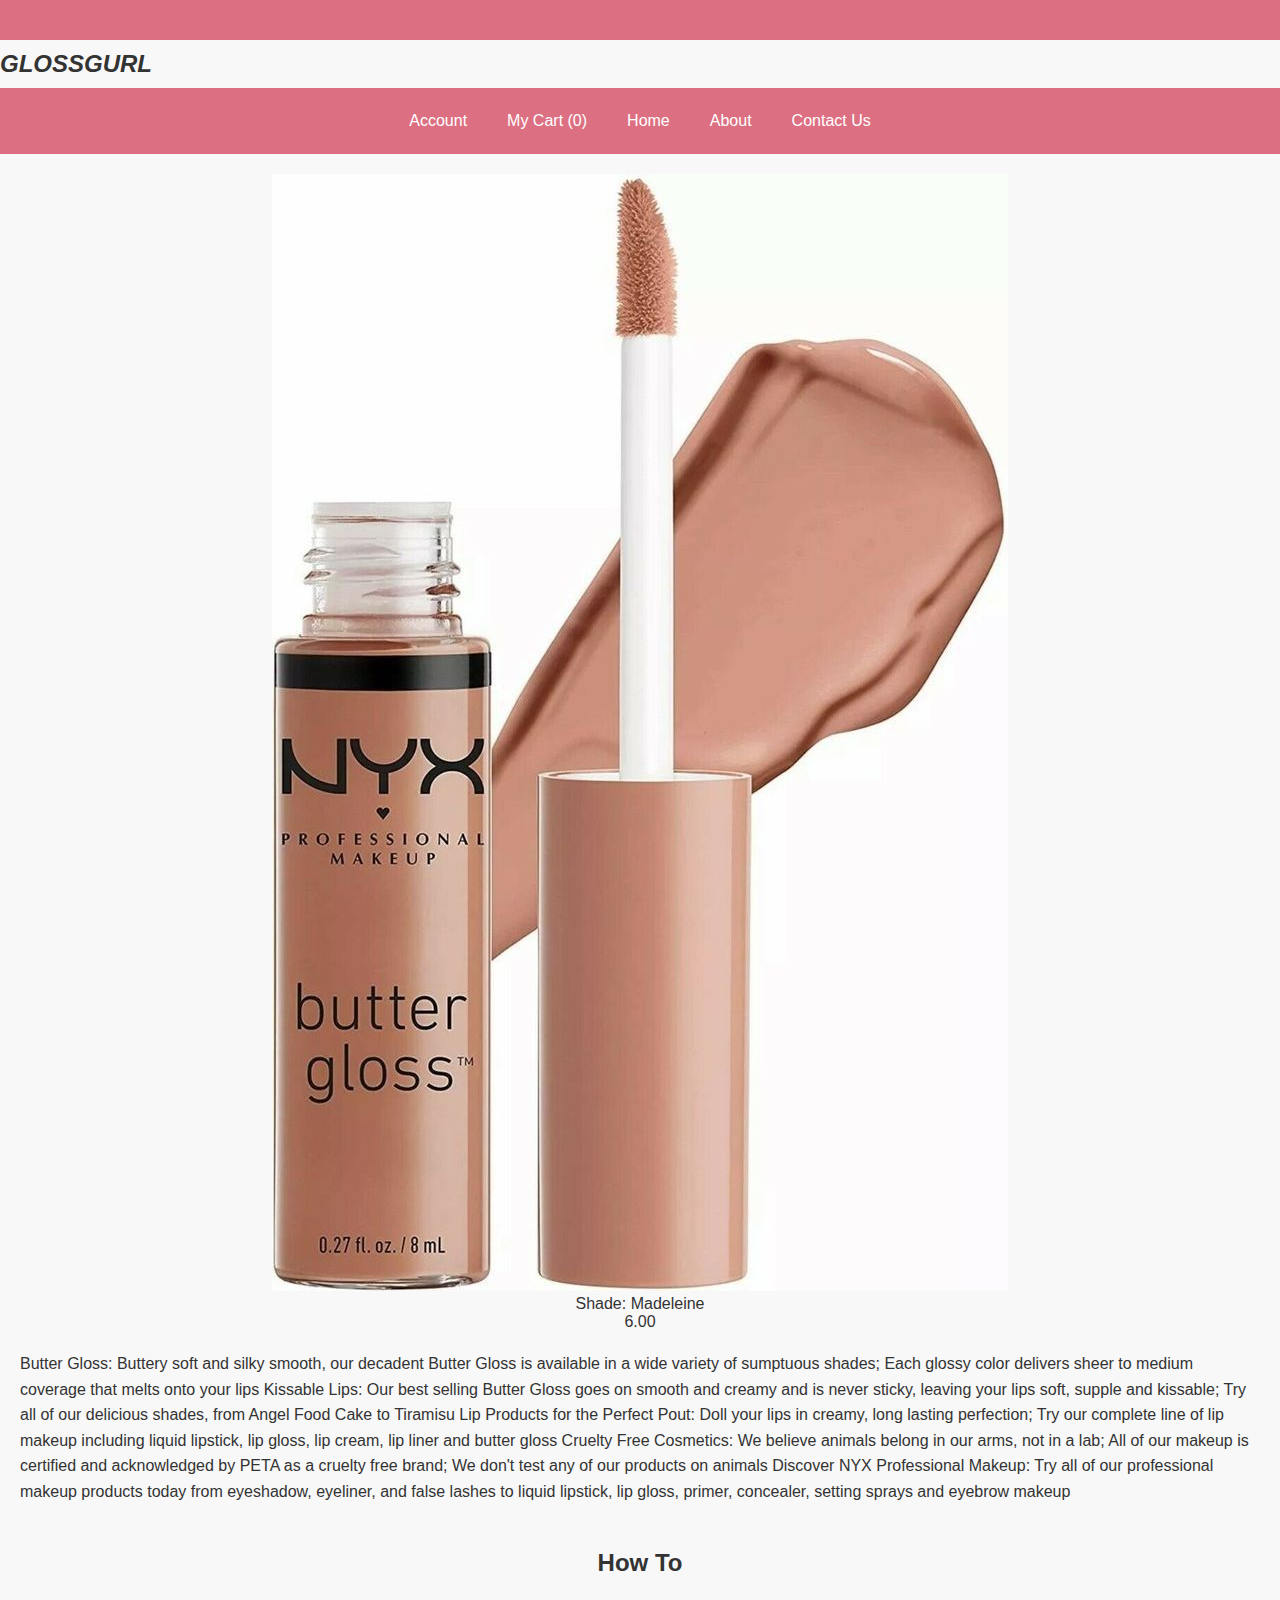
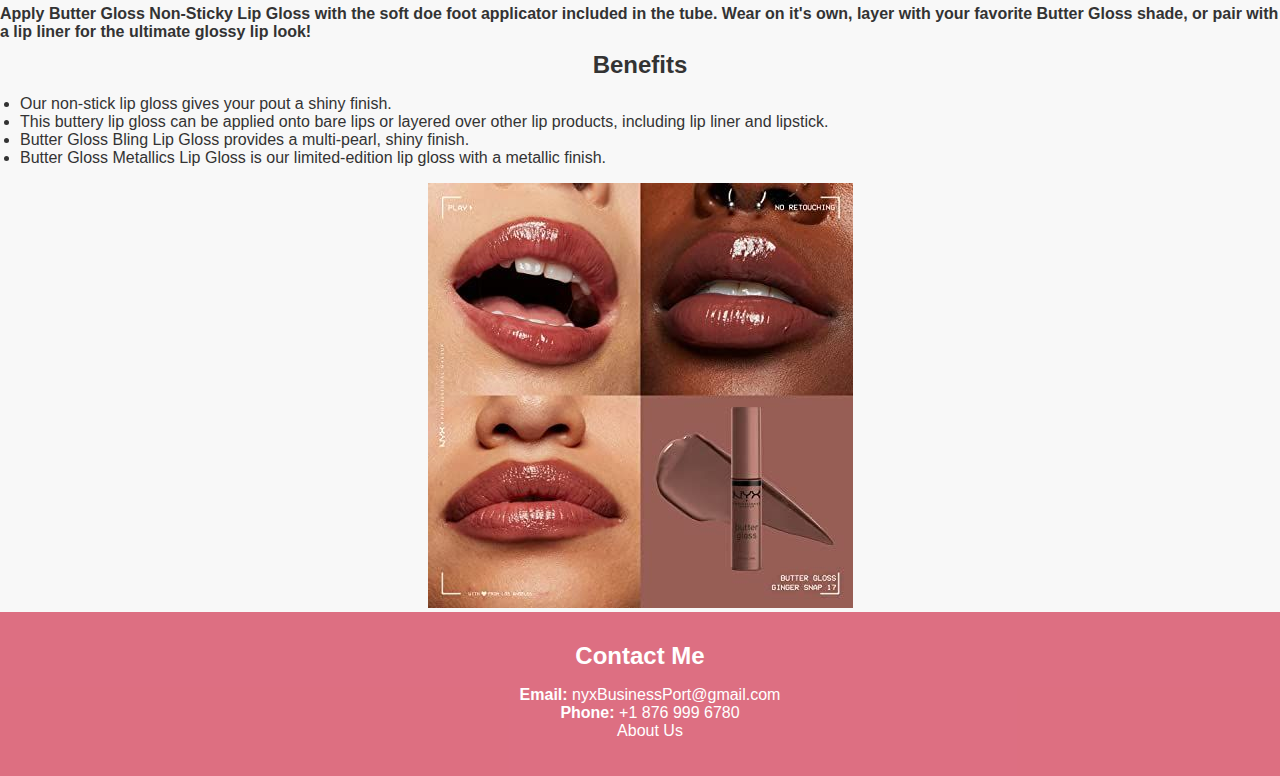
<file: product3.html>
<!DOCTYPE html>
<html lang="en">
    <head>
    <meta charset ="UTF-8">
    <meta name="viewport" content="width=device-width, intial-width=1.0">
    <link rel="stylesheet" href="allproducts.css">
    </head>
    <body>
        <header></header>
            <h2><i>GLOSSGURL</i></h2>
        </header>

        <nav class="nav-bar">
            <div class="account-info">
                <a href="account.html">Account</a>
                <a href="cart.html">My Cart (0)</a>
                <a href="product.html">Home</a>
                <a href="about.html">About</a>
                <a href="contact.html">Contact Us</a>
            </div>
        </nav>

        <div class="image-item">
            <figure>
                <img src="images/nyx butter gloss  buy now!.jpg" alt="Product 3"><br>
                <center>
                    <figcaption>Shade: Madeleine</figcaption>
                    <figcaption>6.00</figcaption>
                </center>
            </figure>
            </div>
            <p>Butter Gloss: Buttery soft and silky smooth, our decadent Butter Gloss is available in a wide variety of sumptuous shades; Each glossy color delivers sheer to medium coverage that melts onto your lips Kissable Lips: Our best selling Butter Gloss goes on smooth and creamy and is never sticky, leaving your lips soft, supple and kissable; Try all of our delicious shades, from Angel Food Cake to Tiramisu Lip Products for the Perfect Pout: Doll your lips in creamy, long lasting perfection; Try our complete line of lip makeup including liquid lipstick, lip gloss, lip cream, lip liner and butter gloss Cruelty Free Cosmetics: We believe animals belong in our arms, not in a lab; All of our makeup is certified and acknowledged by PETA as a cruelty free brand; We don't test any of our products on animals Discover NYX Professional Makeup: Try all of our professional makeup products today from eyeshadow, eyeliner, and false lashes to liquid lipstick, lip gloss, primer, concealer, setting sprays and eyebrow makeup</p>
            <br>
            <center><h2>How To</h2><br></center>
            <b>Apply Butter Gloss Non-Sticky Lip Gloss with the soft doe foot applicator included in the tube. Wear on it's own, layer with your favorite Butter Gloss shade, or pair with a lip liner for the ultimate glossy lip look!</b>
            <center><h2>Benefits</h2></center>
            <ul>
                <li>Our non-stick lip gloss gives your pout a shiny finish.</li>
                <li>This buttery lip gloss can be applied onto bare lips or layered over other lip products, including lip liner and lipstick.</li>
                <li>Butter Gloss Bling Lip Gloss provides a multi-pearl, shiny finish.</li>
                <li>Butter Gloss Metallics Lip Gloss is our limited-edition lip gloss with a metallic finish.</li>
            </ul>
            <center>
            <img src="images/Lipstick| Lip gloss| NYX butter gloss.jpg" alt="advertiement"><br> 
            </center>
            <footer>
                <h2>Contact Me</h2>
                <ul>
                    <li><strong>Email:</strong> <a href="mailto:nyxBusinessPort@gmail.com">nyxBusinessPort@gmail.com</a></li>
                    <li><strong>Phone:</strong> <a href="tel:+18769996780">+1 876 999 6780</a></li>
                    <a href="aboutus.html">About Us</a>
            </ul>
            </footer>      
        </body>
</html>
</file>
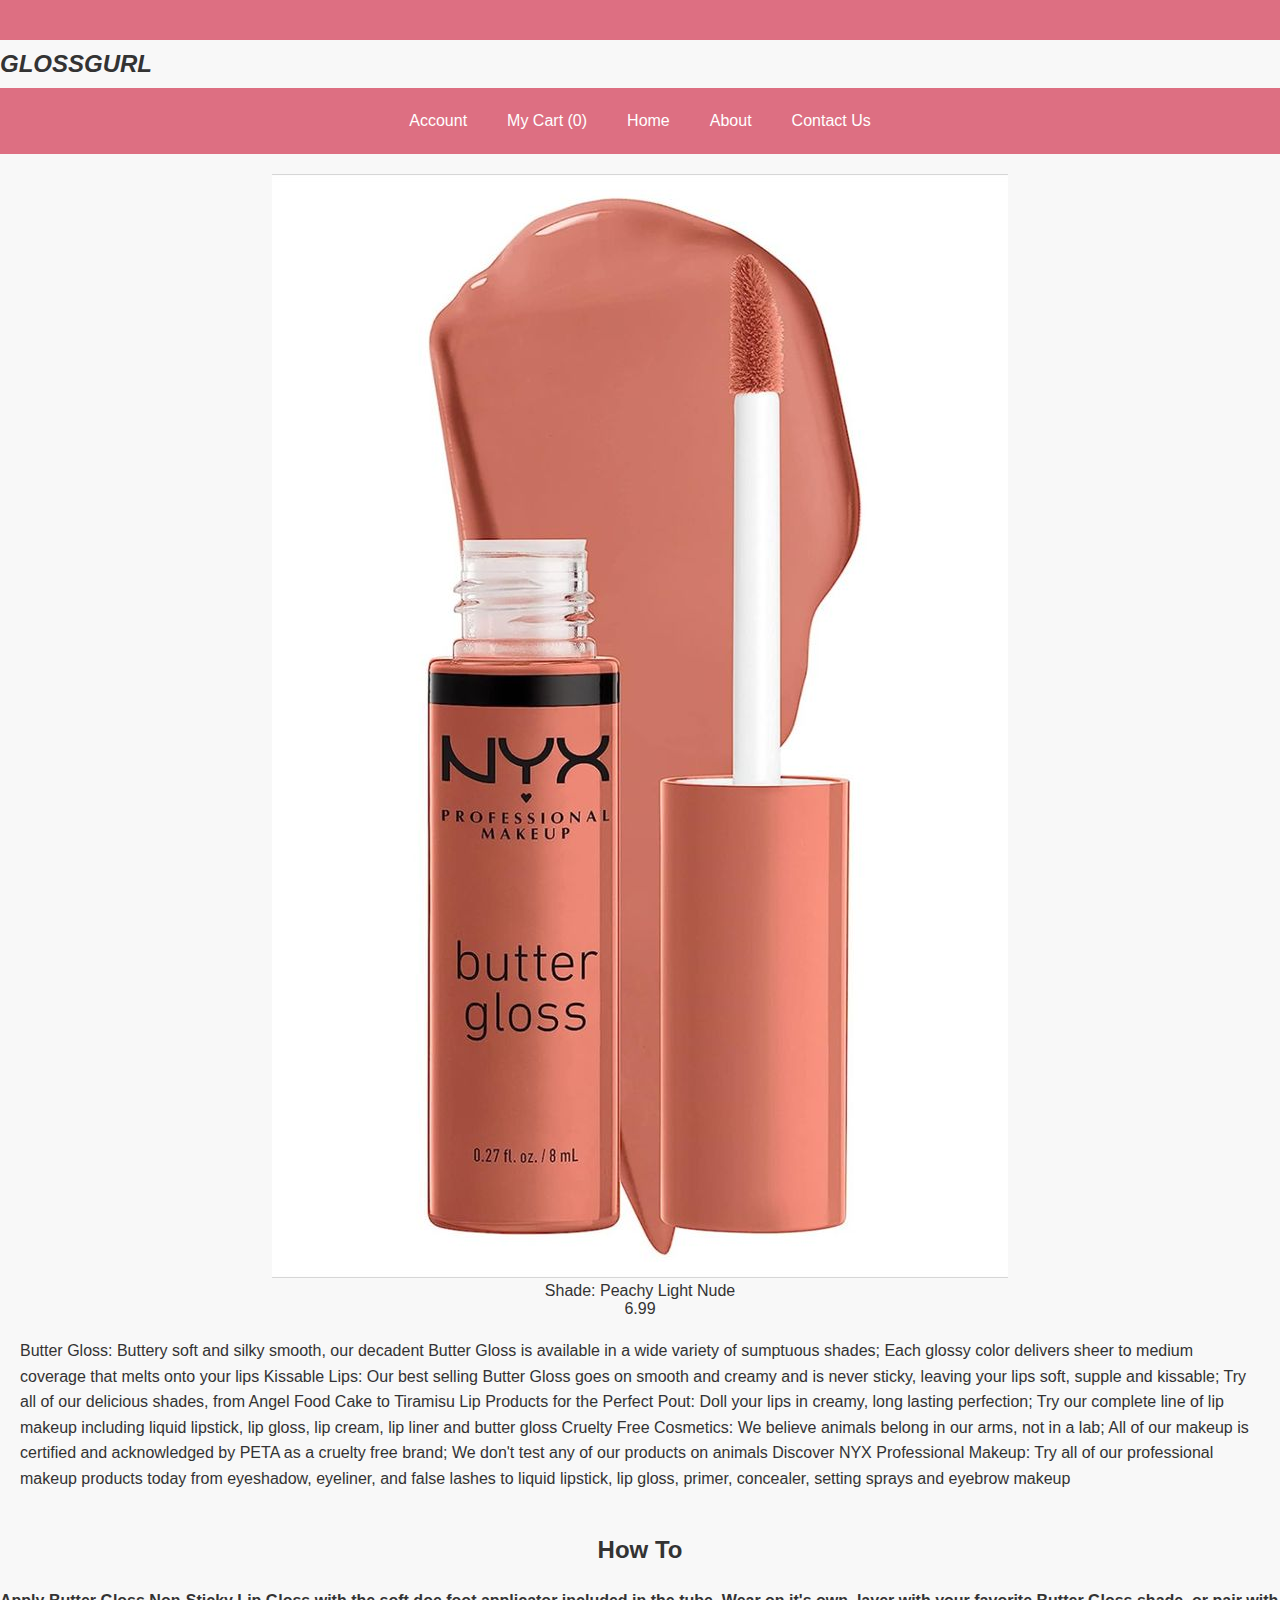
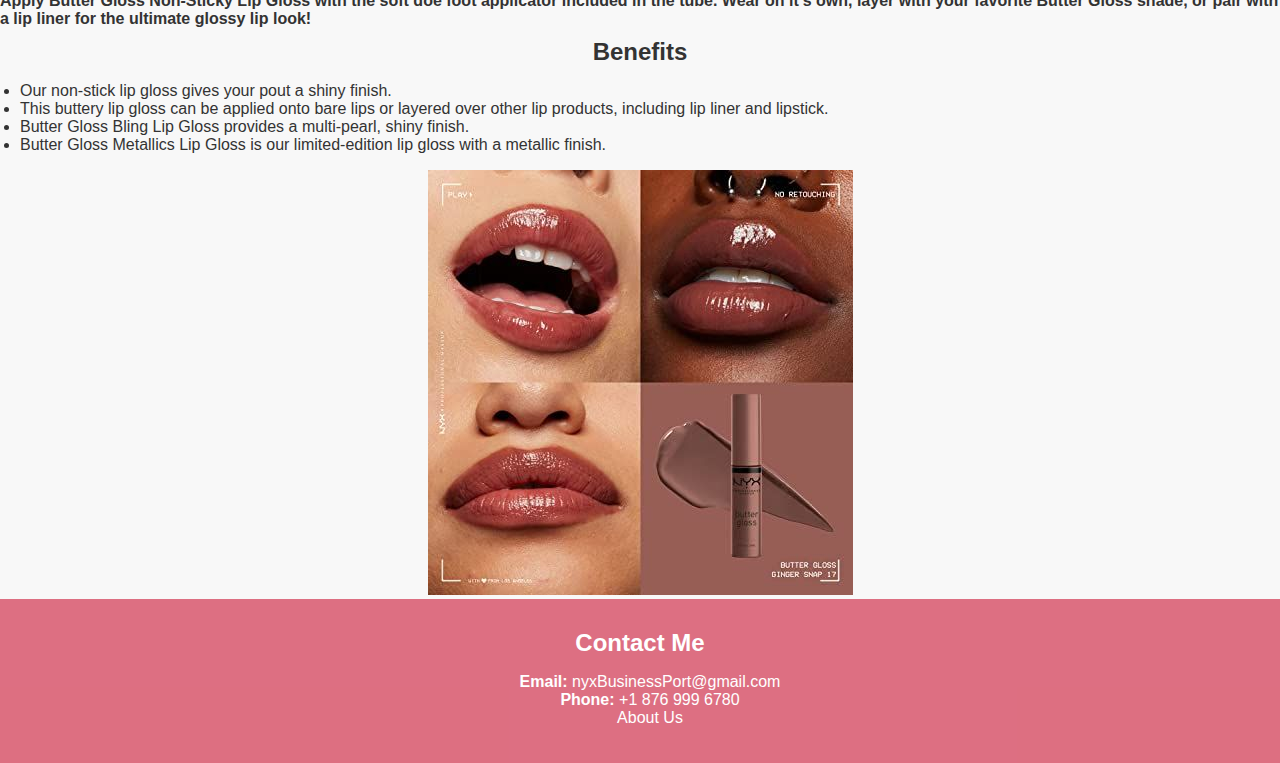
<file: product4.html>
<!DOCTYPE html>
<html lang="en">
    <head>
    <meta charset ="UTF-8">
    <meta name="viewport" content="width=device-width, intial-width=1.0">
    <link rel="stylesheet" href="allproducts.css">
    </head>
    <body>
        <header></header>
            <h2><i>GLOSSGURL</i></h2>
        </header>

        <nav class="nav-bar">
            <div class="account-info">
                <a href="account.html">Account</a>
                <a href="cart.html">My Cart (0)</a>
                <a href="product.html">Home</a>
                <a href="about.html">About</a>
                <a href="contact.html">Contact Us</a>
            </div>
        </nav>

        <div class="image-item">
            <figure>
                <img src="images/NYX PROFESSIONAL MAKEUP Butter Gloss.jpg" alt="Product 4"><br>
                <center>
                    <figcaption>Shade: Peachy Light Nude</figcaption>
                    <figcaption>6.99</figcaption>
                </center>
            </figure>
            </div>
            <p>Butter Gloss: Buttery soft and silky smooth, our decadent Butter Gloss is available in a wide variety of sumptuous shades; Each glossy color delivers sheer to medium coverage that melts onto your lips Kissable Lips: Our best selling Butter Gloss goes on smooth and creamy and is never sticky, leaving your lips soft, supple and kissable; Try all of our delicious shades, from Angel Food Cake to Tiramisu Lip Products for the Perfect Pout: Doll your lips in creamy, long lasting perfection; Try our complete line of lip makeup including liquid lipstick, lip gloss, lip cream, lip liner and butter gloss Cruelty Free Cosmetics: We believe animals belong in our arms, not in a lab; All of our makeup is certified and acknowledged by PETA as a cruelty free brand; We don't test any of our products on animals Discover NYX Professional Makeup: Try all of our professional makeup products today from eyeshadow, eyeliner, and false lashes to liquid lipstick, lip gloss, primer, concealer, setting sprays and eyebrow makeup</p>
            <br>
            <center><h2>How To</h2><br></center>
            <b>Apply Butter Gloss Non-Sticky Lip Gloss with the soft doe foot applicator included in the tube. Wear on it's own, layer with your favorite Butter Gloss shade, or pair with a lip liner for the ultimate glossy lip look!</b>
            <center><h2>Benefits</h2></center>
            <ul>
                <li>Our non-stick lip gloss gives your pout a shiny finish.</li>
                <li>This buttery lip gloss can be applied onto bare lips or layered over other lip products, including lip liner and lipstick.</li>
                <li>Butter Gloss Bling Lip Gloss provides a multi-pearl, shiny finish.</li>
                <li>Butter Gloss Metallics Lip Gloss is our limited-edition lip gloss with a metallic finish.</li>
            </ul>
            <center>
            <img src="images/Lipstick| Lip gloss| NYX butter gloss.jpg" alt="advertiement"><br> 
            </center>
            <footer>
                <h2>Contact Me</h2>
                <ul>
                    <li><strong>Email:</strong> <a href="mailto:nyxBusinessPort@gmail.com">nyxBusinessPort@gmail.com</a></li>
                    <li><strong>Phone:</strong> <a href="tel:+18769996780">+1 876 999 6780</a></li>
                    <a href="aboutus.html">About Us</a>
            </ul>
            </footer>      
        </body>
</html>
</file>
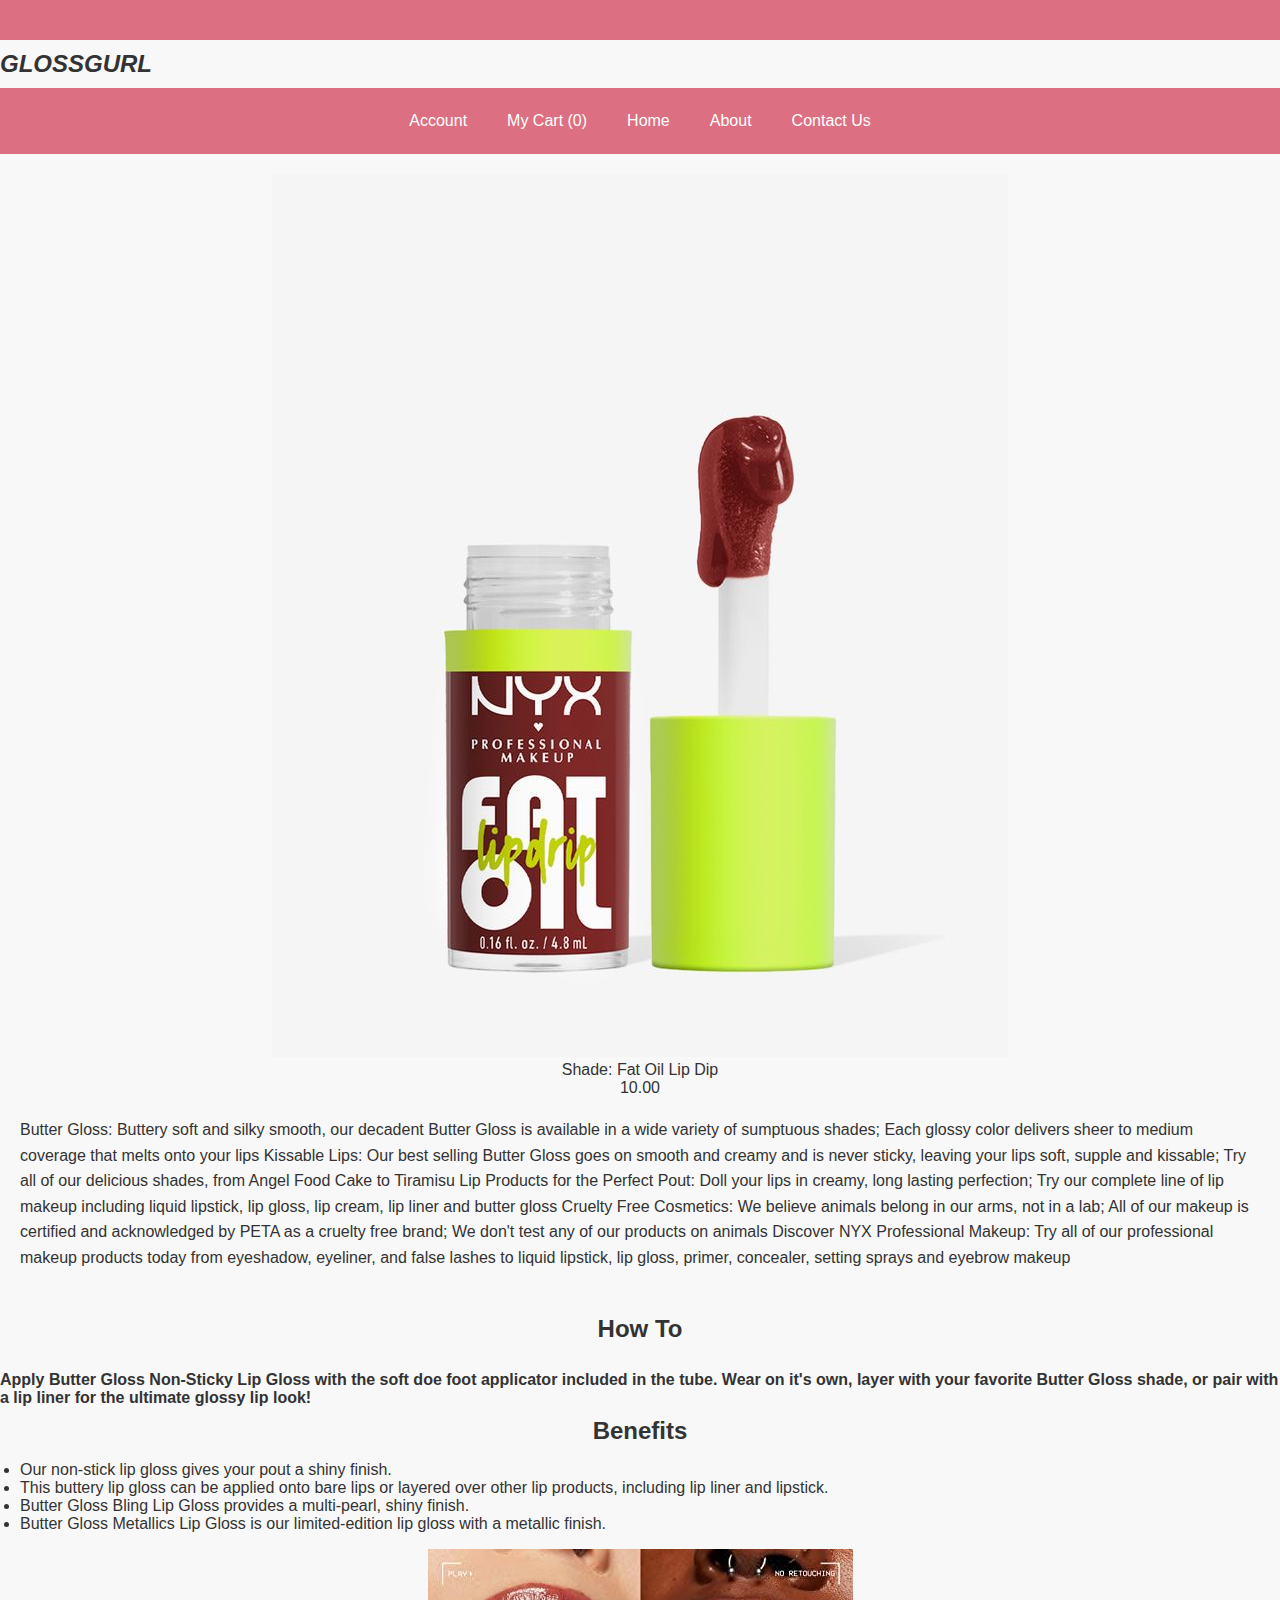
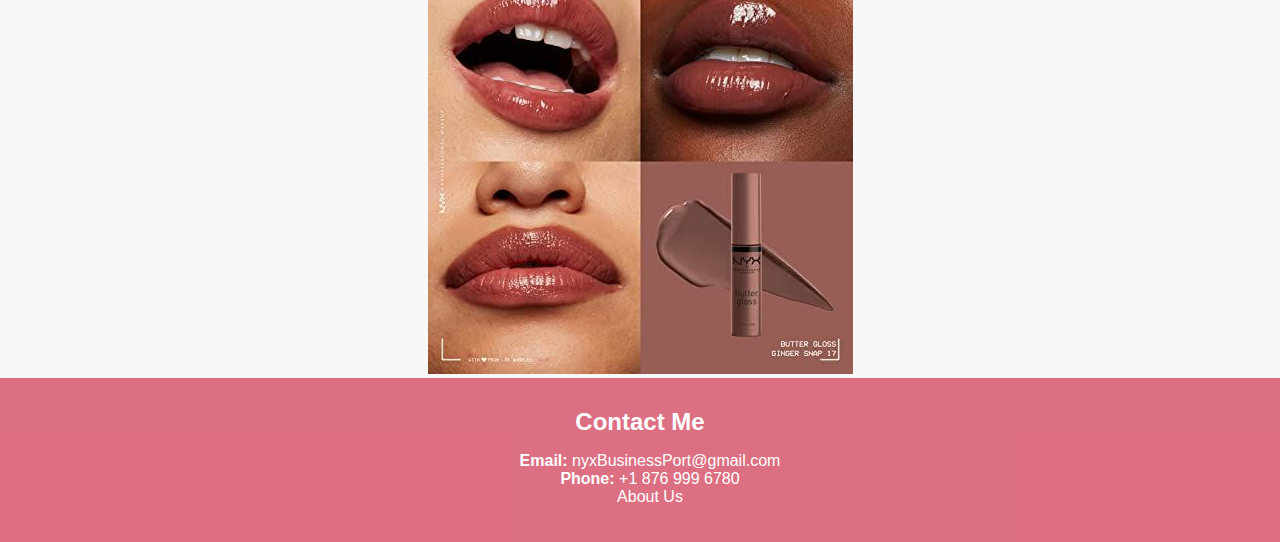
<file: product5.html>
<!DOCTYPE html>
<html lang="en">
    <head>
    <meta charset ="UTF-8">
    <meta name="viewport" content="width=device-width, intial-width=1.0">
    <link rel="stylesheet" href="allproducts.css">
    </head>
    <body>
        <header></header>
            <h2><i>GLOSSGURL</i></h2>
        </header>

        <nav class="nav-bar">
            <div class="account-info">
                <a href="account.html">Account</a>
                <a href="cart.html">My Cart (0)</a>
                <a href="product.html">Home</a>
                <a href="about.html">About</a>
                <a href="contact.html">Contact Us</a>
            </div>
        </nav>

        <div class="image-item">
            <figure>
                <img src="images/NYX Professional Makeup Inside Scoop.jpg" alt="Product 5"><br>
                <center>
                    <figcaption>Shade: Fat Oil Lip Dip</figcaption>
                    <figcaption>10.00</figcaption>
                </center>
            </figure>
            </div>
            <p>Butter Gloss: Buttery soft and silky smooth, our decadent Butter Gloss is available in a wide variety of sumptuous shades; Each glossy color delivers sheer to medium coverage that melts onto your lips Kissable Lips: Our best selling Butter Gloss goes on smooth and creamy and is never sticky, leaving your lips soft, supple and kissable; Try all of our delicious shades, from Angel Food Cake to Tiramisu Lip Products for the Perfect Pout: Doll your lips in creamy, long lasting perfection; Try our complete line of lip makeup including liquid lipstick, lip gloss, lip cream, lip liner and butter gloss Cruelty Free Cosmetics: We believe animals belong in our arms, not in a lab; All of our makeup is certified and acknowledged by PETA as a cruelty free brand; We don't test any of our products on animals Discover NYX Professional Makeup: Try all of our professional makeup products today from eyeshadow, eyeliner, and false lashes to liquid lipstick, lip gloss, primer, concealer, setting sprays and eyebrow makeup</p>
            <br>
            <center><h2>How To</h2><br></center>
            <b>Apply Butter Gloss Non-Sticky Lip Gloss with the soft doe foot applicator included in the tube. Wear on it's own, layer with your favorite Butter Gloss shade, or pair with a lip liner for the ultimate glossy lip look!</b>
            <center><h2>Benefits</h2></center>
            <ul>
                <li>Our non-stick lip gloss gives your pout a shiny finish.</li>
                <li>This buttery lip gloss can be applied onto bare lips or layered over other lip products, including lip liner and lipstick.</li>
                <li>Butter Gloss Bling Lip Gloss provides a multi-pearl, shiny finish.</li>
                <li>Butter Gloss Metallics Lip Gloss is our limited-edition lip gloss with a metallic finish.</li>
            </ul>
            <center>
            <img src="images/Lipstick| Lip gloss| NYX butter gloss.jpg" alt="advertiement"><br> 
            </center>
            <footer>
                <h2>Contact Me</h2>
                <ul>
                    <li><strong>Email:</strong> <a href="mailto:nyxBusinessPort@gmail.com">nyxBusinessPort@gmail.com</a></li>
                    <li><strong>Phone:</strong> <a href="tel:+18769996780">+1 876 999 6780</a></li>
                    <a href="aboutus.html">About Us</a>
            </ul>
            </footer>      
        </body>
</html>
</file>
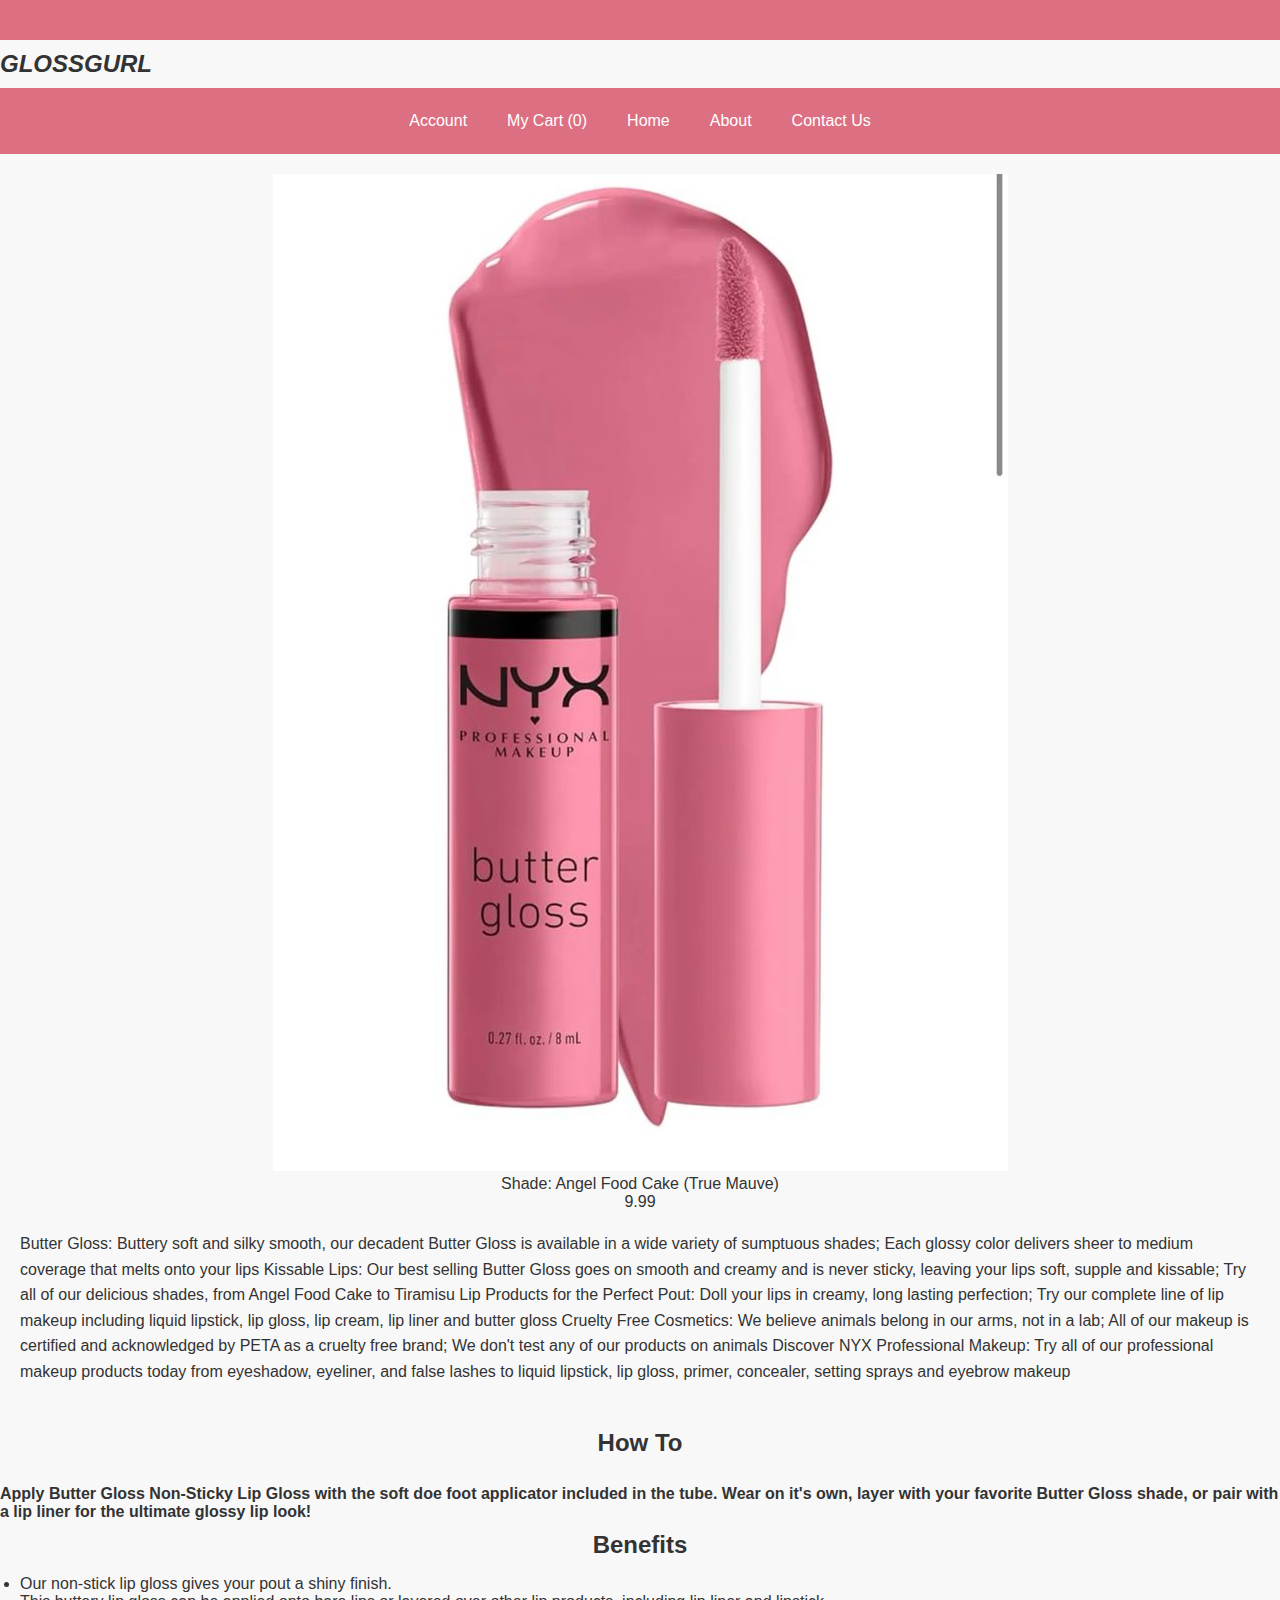
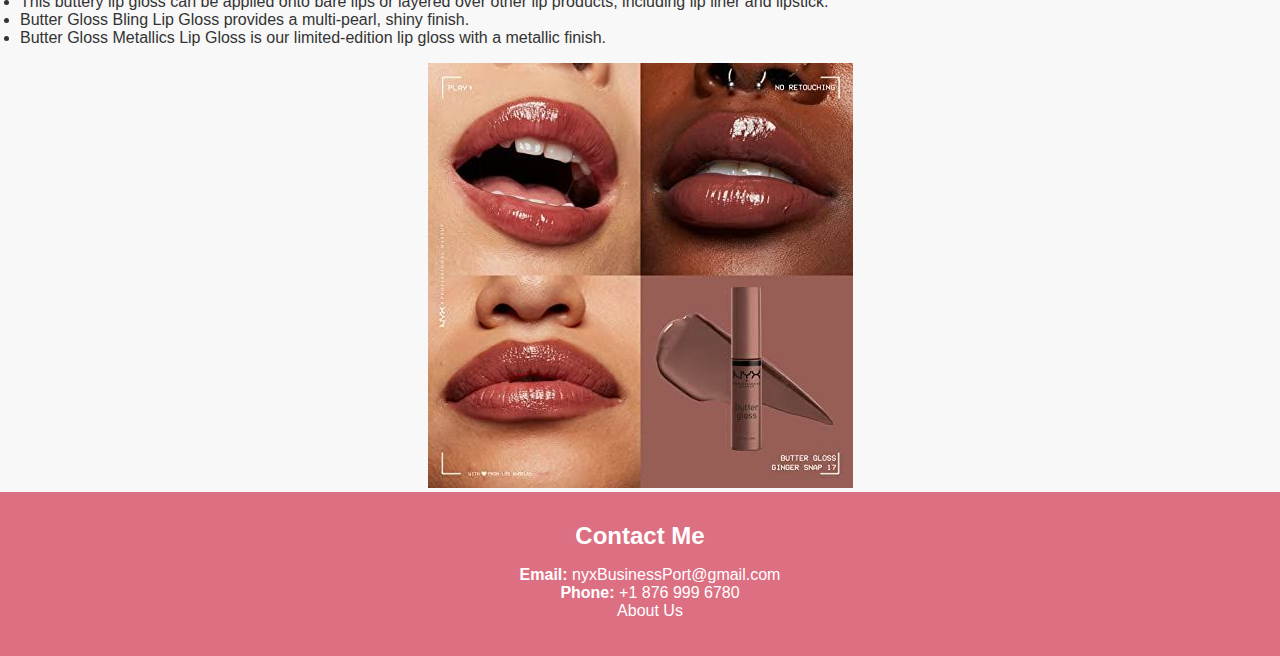
<file: product6.html>
<!DOCTYPE html>
<html lang="en">
    <head>
    <meta charset ="UTF-8">
    <meta name="viewport" content="width=device-width, intial-width=1.0">
    <link rel="stylesheet" href="allproducts.css">
    </head>
    <body>
        <header></header>
            <h2><i>GLOSSGURL</i></h2>
        </header>

        <nav class="nav-bar">
            <div class="account-info">
                <a href="account.html">Account</a>
                <a href="cart.html">My Cart (0)</a>
                <a href="product.html">Home</a>
                <a href="about.html">About</a>
                <a href="contact.html">Contact Us</a>
            </div>
        </nav>

        <div class="image-item">
            <figure>
                <img src="images/Non-Sticky Lip Gloss - Angel Food Cake (True Mauve).jpg" alt="Product 6"><br>
                <center>
                    <figcaption>Shade: Angel Food Cake (True Mauve)</figcaption>
                    <figcaption>9.99</figcaption>
                </center>
            </figure>
            </div>
            <p>Butter Gloss: Buttery soft and silky smooth, our decadent Butter Gloss is available in a wide variety of sumptuous shades; Each glossy color delivers sheer to medium coverage that melts onto your lips Kissable Lips: Our best selling Butter Gloss goes on smooth and creamy and is never sticky, leaving your lips soft, supple and kissable; Try all of our delicious shades, from Angel Food Cake to Tiramisu Lip Products for the Perfect Pout: Doll your lips in creamy, long lasting perfection; Try our complete line of lip makeup including liquid lipstick, lip gloss, lip cream, lip liner and butter gloss Cruelty Free Cosmetics: We believe animals belong in our arms, not in a lab; All of our makeup is certified and acknowledged by PETA as a cruelty free brand; We don't test any of our products on animals Discover NYX Professional Makeup: Try all of our professional makeup products today from eyeshadow, eyeliner, and false lashes to liquid lipstick, lip gloss, primer, concealer, setting sprays and eyebrow makeup</p>
            <br>
            <center><h2>How To</h2><br></center>
            <b>Apply Butter Gloss Non-Sticky Lip Gloss with the soft doe foot applicator included in the tube. Wear on it's own, layer with your favorite Butter Gloss shade, or pair with a lip liner for the ultimate glossy lip look!</b>
            <center><h2>Benefits</h2></center>
            <ul>
                <li>Our non-stick lip gloss gives your pout a shiny finish.</li>
                <li>This buttery lip gloss can be applied onto bare lips or layered over other lip products, including lip liner and lipstick.</li>
                <li>Butter Gloss Bling Lip Gloss provides a multi-pearl, shiny finish.</li>
                <li>Butter Gloss Metallics Lip Gloss is our limited-edition lip gloss with a metallic finish.</li>
            </ul>
            <center>
            <img src="images/Lipstick| Lip gloss| NYX butter gloss.jpg" alt="advertiement"><br> 
            </center>
            <footer>
                <h2>Contact Me</h2>
                <ul>
                    <li><strong>Email:</strong> <a href="mailto:nyxBusinessPort@gmail.com">nyxBusinessPort@gmail.com</a></li>
                    <li><strong>Phone:</strong> <a href="tel:+18769996780">+1 876 999 6780</a></li>
                    <a href="aboutus.html">About Us</a>
            </ul>
            </footer>      
        </body>
</html>
</file>
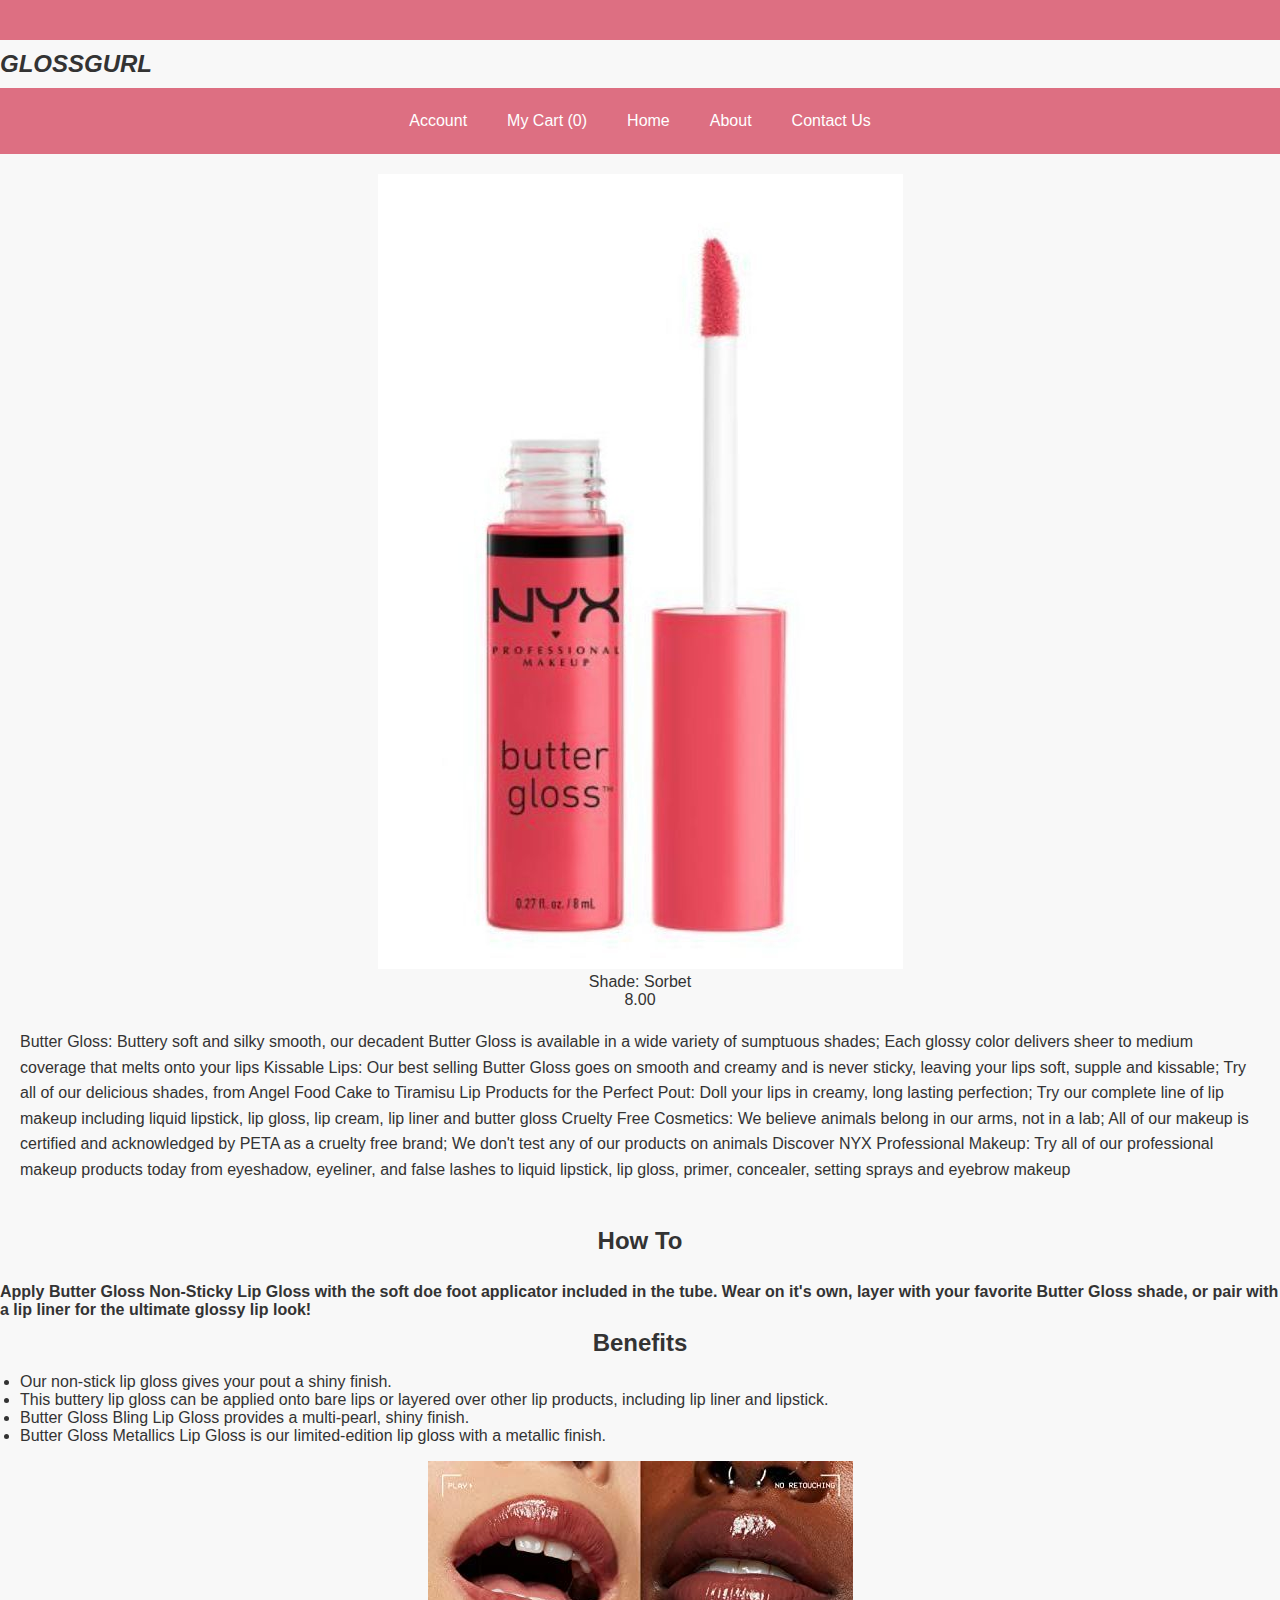
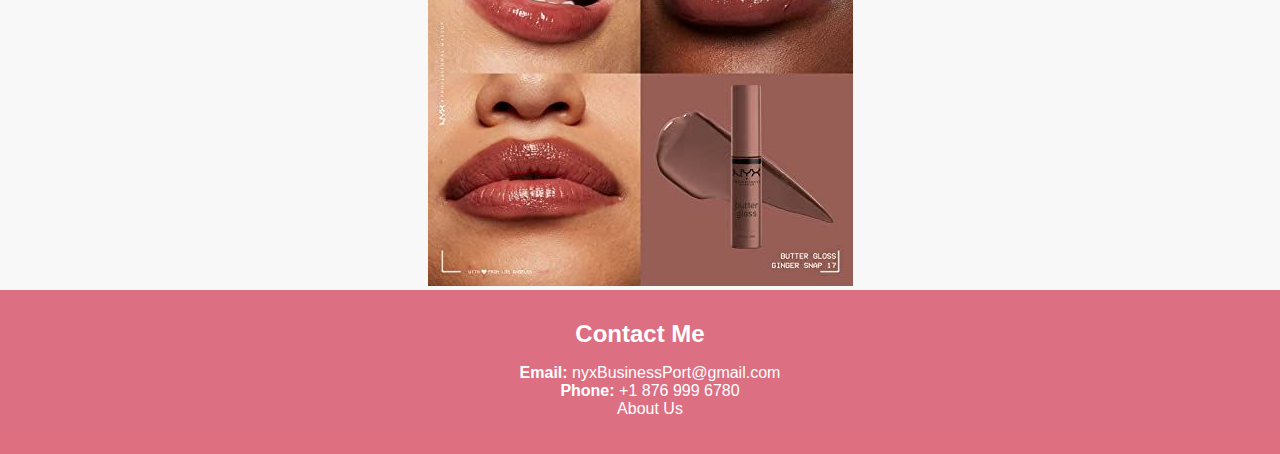
<file: product7.html>
<!DOCTYPE html>
<html lang="en">
    <head>
    <meta charset ="UTF-8">
    <meta name="viewport" content="width=device-width, intial-width=1.0">
    <link rel="stylesheet" href="allproducts.css">
    </head>
    <body>
        <header></header>
            <h2><i>GLOSSGURL</i></h2>
        </header>

        <nav class="nav-bar">
            <div class="account-info">
                <a href="account.html">Account</a>
                <a href="cart.html">My Cart (0)</a>
                <a href="product.html">Home</a>
                <a href="about.html">About</a>
                <a href="contact.html">Contact Us</a>
            </div>
        </nav>

        <div class="image-item">
            <figure>
                <img src="images/butter gloss in sorbet.jpg" alt="Product 7"><br>
                <center>
                    <figcaption>Shade: Sorbet </figcaption>
                    <figcaption>8.00</figcaption>
                </center>
            </figure>
            </div>
            <p>Butter Gloss: Buttery soft and silky smooth, our decadent Butter Gloss is available in a wide variety of sumptuous shades; Each glossy color delivers sheer to medium coverage that melts onto your lips Kissable Lips: Our best selling Butter Gloss goes on smooth and creamy and is never sticky, leaving your lips soft, supple and kissable; Try all of our delicious shades, from Angel Food Cake to Tiramisu Lip Products for the Perfect Pout: Doll your lips in creamy, long lasting perfection; Try our complete line of lip makeup including liquid lipstick, lip gloss, lip cream, lip liner and butter gloss Cruelty Free Cosmetics: We believe animals belong in our arms, not in a lab; All of our makeup is certified and acknowledged by PETA as a cruelty free brand; We don't test any of our products on animals Discover NYX Professional Makeup: Try all of our professional makeup products today from eyeshadow, eyeliner, and false lashes to liquid lipstick, lip gloss, primer, concealer, setting sprays and eyebrow makeup</p>
            <br>
            <center><h2>How To</h2><br></center>
            <b>Apply Butter Gloss Non-Sticky Lip Gloss with the soft doe foot applicator included in the tube. Wear on it's own, layer with your favorite Butter Gloss shade, or pair with a lip liner for the ultimate glossy lip look!</b>
            <center><h2>Benefits</h2></center>
            <ul>
                <li>Our non-stick lip gloss gives your pout a shiny finish.</li>
                <li>This buttery lip gloss can be applied onto bare lips or layered over other lip products, including lip liner and lipstick.</li>
                <li>Butter Gloss Bling Lip Gloss provides a multi-pearl, shiny finish.</li>
                <li>Butter Gloss Metallics Lip Gloss is our limited-edition lip gloss with a metallic finish.</li>
            </ul>
            <center>
            <img src="images/Lipstick| Lip gloss| NYX butter gloss.jpg" alt="advertiement"><br>
            </center> 
            <footer>
                <h2>Contact Me</h2>
                <ul>
                    <li><strong>Email:</strong> <a href="mailto:nyxBusinessPort@gmail.com">nyxBusinessPort@gmail.com</a></li>
                    <li><strong>Phone:</strong> <a href="tel:+18769996780">+1 876 999 6780</a></li>
                    <a href="aboutus.html">About Us</a>
            </ul>
            </footer>      
        </body>
</html>
</file>
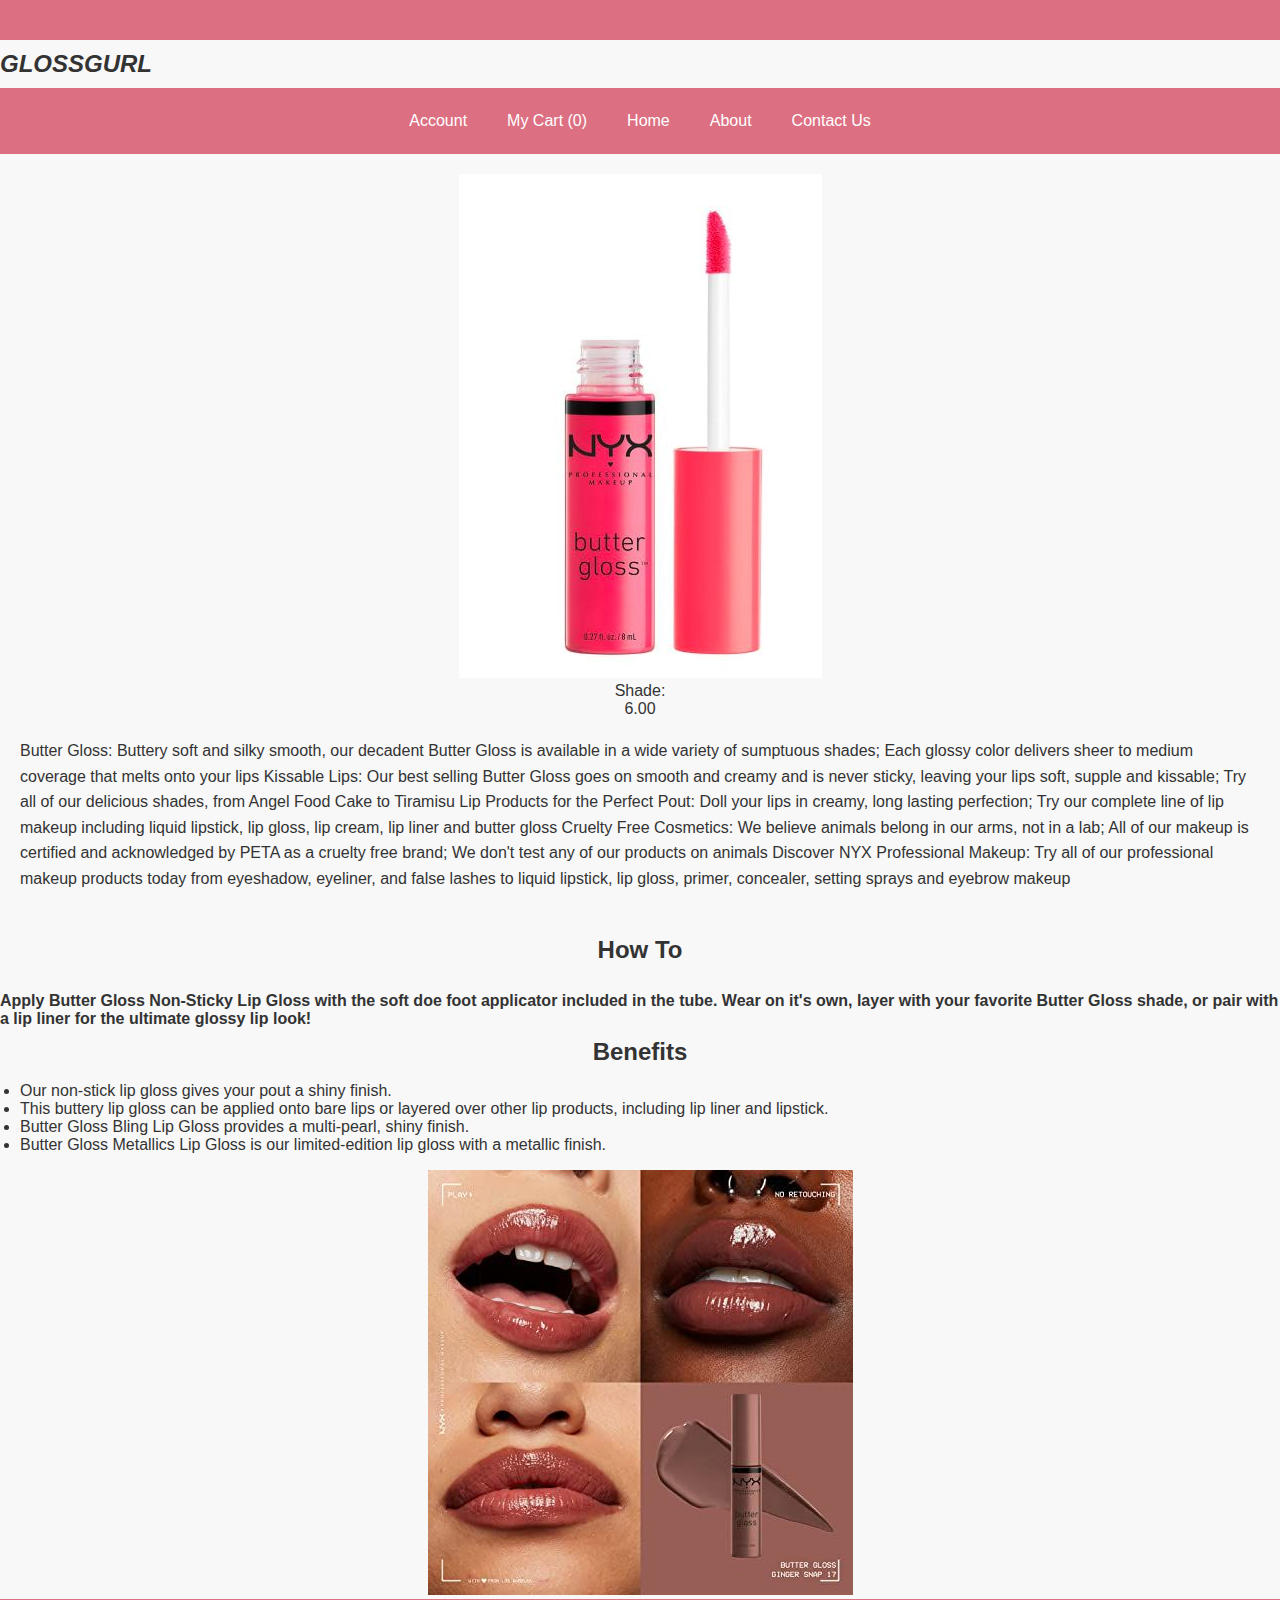
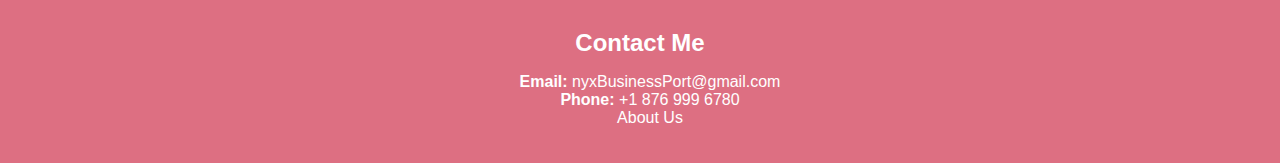
<file: product8.html>
<!DOCTYPE html>
<html lang="en">
    <head>
    <meta charset ="UTF-8">
    <meta name="viewport" content="width=device-width, intial-width=1.0">
    <link rel="stylesheet" href="allproducts.css">
    </head>
    <body>
        <header></header>
            <h2><i>GLOSSGURL</i></h2>
        </header>

        <nav class="nav-bar">
            <div class="account-info">
                <a href="account.html">Account</a>
                <a href="cart.html">My Cart (0)</a>
                <a href="product.html">Home</a>
                <a href="about.html">About</a>
                <a href="contact.html">Contact Us</a>
            </div>
        </nav>

        <div class="image-item">
            <figure>
                <img src="images/ .jpg" alt="Product 8"><br>
                <center>
                    <figcaption>Shade: </figcaption>
                    <figcaption>6.00</figcaption>
                </center>
            </figure>
            </div>
            <p>Butter Gloss: Buttery soft and silky smooth, our decadent Butter Gloss is available in a wide variety of sumptuous shades; Each glossy color delivers sheer to medium coverage that melts onto your lips Kissable Lips: Our best selling Butter Gloss goes on smooth and creamy and is never sticky, leaving your lips soft, supple and kissable; Try all of our delicious shades, from Angel Food Cake to Tiramisu Lip Products for the Perfect Pout: Doll your lips in creamy, long lasting perfection; Try our complete line of lip makeup including liquid lipstick, lip gloss, lip cream, lip liner and butter gloss Cruelty Free Cosmetics: We believe animals belong in our arms, not in a lab; All of our makeup is certified and acknowledged by PETA as a cruelty free brand; We don't test any of our products on animals Discover NYX Professional Makeup: Try all of our professional makeup products today from eyeshadow, eyeliner, and false lashes to liquid lipstick, lip gloss, primer, concealer, setting sprays and eyebrow makeup</p>
            <br>
            <center><h2>How To</h2><br></center>
            <b>Apply Butter Gloss Non-Sticky Lip Gloss with the soft doe foot applicator included in the tube. Wear on it's own, layer with your favorite Butter Gloss shade, or pair with a lip liner for the ultimate glossy lip look!</b>
            <center><h2>Benefits</h2></center>
            <ul>
                <li>Our non-stick lip gloss gives your pout a shiny finish.</li>
                <li>This buttery lip gloss can be applied onto bare lips or layered over other lip products, including lip liner and lipstick.</li>
                <li>Butter Gloss Bling Lip Gloss provides a multi-pearl, shiny finish.</li>
                <li>Butter Gloss Metallics Lip Gloss is our limited-edition lip gloss with a metallic finish.</li>
            </ul>
            <center>
            <img src="images/Lipstick| Lip gloss| NYX butter gloss.jpg" alt="advertiement"><br> 
            </center>
            <footer>
                <h2>Contact Me</h2>
                <ul>
                    <li><strong>Email:</strong> <a href="mailto:nyxBusinessPort@gmail.com">nyxBusinessPort@gmail.com</a></li>
                    <li><strong>Phone:</strong> <a href="tel:+18769996780">+1 876 999 6780</a></li>
                    <a href="aboutus.html">About Us</a>
            </ul>
            </footer>      
        </body>
</html>
</file>
<file: index.css>
body{
    font-family: 'Times New Roman', Times, serif;
    background-color: rgba(208, 46, 73, 0.677);
}
input[type=text],[type=email],[type=password]
{
    width:100%;
    padding: 12px 20px;
    margin: 8px 0;
    box-sizing: border-box;
}
input[type=submit],[type=reset]
{
    background-color:rgba(208, 46, 73, 0.677) ;
    border: none;
    color: white;
    cursor: pointer;
}
form
{
    background-color: white;
    border-radius: 10px;
    padding: 20px;
    width: 420px;
    margin: 50px auto;
}
.form-container
{
    flex-direction: column;
    display:flex;
    margin: 50px auto;
    justify-content: space-around;
    align-items: center;
}
</file>
<file: about.css>
body 
{
    font-family: Arial, sans-serif;
    margin: 0;
    padding: 0;
    display: flex;
    flex-direction: column;
}
header
{
    background-color: rgba(208, 46, 73, 0.7);
    color: white;
    padding: 10px;
    text-align: center;
}

h2 
{
    margin: 0;
}

.nav-bar 
{
    background-color: rgba(208, 46, 73, 0.7);
    padding: 10px 20px;
    display: flex;
    justify-content: space-around;
    align-items: center;
    gap:20px;
}

.nav-bar a 
{
    color: white;
    text-decoration: none;
    margin-right: 15px;
    font-size: 16px;
}

.nav-bar a:hover 
{
    text-decoration: underline;
}

p 
{
    padding: 10px 20px;
    font-size: 16px;
}

footer 
{
    background-color: rgba(208, 46, 73, 0.7);
    color: white;
    text-align: center;
    padding: 20px;
    margin-top: auto; 
    position:relative;
}

footer h2 
{
    margin-bottom: 10px;
}

footer ul 
{
    list-style-type: none; 
}

footer ul li 
{
    margin: 10px 0;
}

footer a 
{
    color: white;
    text-decoration: none;
}

footer a:hover 
{
    text-decoration: underline;
}
</file>
<file: account.css>
body 
{
    font-family: Arial, sans-serif;
    margin: 0;
    padding: 0;
    display: flex;
    flex-direction: column;
}
header
{
    background-color: rgba(208, 46, 73, 0.7);
    color: white;
    padding: 10px;
    text-align: center;
    align-items: center;
}

h2 
{
    margin: 0;
}

.nav-bar 
{
    background-color: rgba(208, 46, 73, 0.7);
    padding: 10px 20px;
    display: flex;
    justify-content: space-around;
    align-items: center;
    gap:20px;
}

.nav-bar a 
{
    color: white;
    text-decoration: none;
    margin-right: 15px;
    font-size: 16px;
}

.nav-bar a:hover 
{
    text-decoration: underline;
}

p 
{
    padding: 10px 20px;
    font-size: 16px;
    flex: 1;
}
</file>
<file: cart.css>
body {
    font-family: Arial, sans-serif;
    margin: 0;
    padding: 0;
    background-color: #f4f4f4;
    color: #333;
}

header
{
    justify-content:space-between;
    align-items: center;
    width: 100%;
    margin:0;
}
.nav-bar {
    display: flex;
    align-items: center;
    justify-content: space-between;
    padding: 15px 20px;
    background-color: rgba(208, 46, 73, 0.677); /* Light transparent pink */
    gap: 20px;
    box-shadow: 0px 4px 10px rgba(0, 0, 0, 0.1);
}

.nav-bar a {
    color: white;
    text-decoration: none;
    font-size: 16px;
    padding: 5px 10px;
    border-radius: 5px;
    transition: background-color 0.3s ease;
}

.nav-bar a:hover {
    text-decoration: underline; 
}

.container {
    margin: 20px auto;
    width: 80%;
    background-color: white;
    padding: 20px;
    border-radius: 10px;
    box-shadow: 0px 4px 10px rgba(0, 0, 0, 0.1);
}

h1 {
    color: rgba(208, 46, 73, 0.677);
    text-align: center;
}

#invoice {
    margin-top: 20px;
}

table {
    width: 100%;
    border-collapse: collapse;
    margin-top: 20px;
}

table th, table td {
    padding: 12px;
    text-align: left;
}

table th {
    background-color: #f4f4f4;
}

table tr:nth-child(even) {
    background-color: #f9f9f9;
}

table tr:hover {
    background-color: rgba(208, 46, 73, 0.677);
    color: white;
}

button#checkout-btn {
    display: block;
    width: 100%;
    padding: 15px;
    font-size: 1rem;
    color: white;
    background-color:rgba(208, 46, 73, 0.677);
    border: none;
    border-radius: 5px;
    cursor: pointer;
    margin-top: 20px;
}

button#checkout-btn:hover {
    background-color: #333;
    transition: background-color 0.3s ease-in-out;
}


footer {
    background-color:rgba(208, 46, 73, 0.677);
    color: white;
    text-align: center;
    padding: 10px 0;
    position:relative;
    width: 100%;
    bottom: 0;
}
footer ul
{
    list-style-type: none;
}
</file>
<file: product.css>
body
{
    font-family: 'Times New Roman', Times, serif;
}

header
{
    justify-content:space-between;
    align-items: center;
    width: 100%;
    margin:0;
}

.nav-bar {
    display: flex;
    align-items: center;
    justify-content: space-between;
    padding: 15px 20px;
    background-color: rgba(208, 46, 73, 0.677); /* Light transparent pink */
    gap: 20px;
}

.nav-bar a {
    color: white;
    text-decoration: none;
    font-size: 16px;
}

.nav-bar a:hover {
    text-decoration: underline; /* Underline on hover */
}

.banner img{
    width:100%;
    opacity:0.9;
    height: 500px;
    object-fit: cover;
}
.image-gallery
{
    display: grid;
    grid-template-columns: repeat(2, 1fr);
    align-items: center;
    flex-wrap: wrap;
    align-items: center;
    gap: 20px;
}
.image-item
{
    text-align: center;
}
.image-item img
{
    max-width: 600px;
    width: 100%;
    height: 500px;
    gap: 20px;
    object-fit: cover;
}
.image-item a:hover img
{
    cursor: pointer;
    transform : scale (1.0);
}

.image-item figcaption
{
    font-size: 18px;
    font-weight: bold;
    background-color:rgba(208, 46, 73, 0.677) ;
}
footer{
    background-color: rgba(208, 46, 73, 0.677);
    text-align: center;
}
footer ul
{
    list-style-type: none;
}
footer ul li a :hover
{
    text-decoration:underline;
}
.add-to-cart {
    display: inline-block;
    padding: 10px 20px;
    background-color:rgba(208, 46, 73, 0.677);
    color: white;
    text-decoration: none;
    border-radius: 5px;
    margin-top: 10px;
}

.add-to-cart:hover {
    background-color: rgba(208, 46, 73, 0.677);
}
</file>
<file: allproducts.css>
body {
    font-family: Arial, sans-serif;
    margin: 0;
    padding: 0;
    background-color: #f8f8f8;
    color: #333; 
}

header {
    background-color: rgba(208, 46, 73, 0.677); 
    color: white; 
    padding: 20px;
    text-align: center;
}

h2 {
    margin: 10px 0; 
}
.nav-bar {
    background-color: rgba(208, 46, 73, 0.677); 
    overflow: hidden;
}

.nav-bar .account-info {
    display: flex; 
    justify-content: center; 
    padding: 10px 0;
}

.nav-bar a {
    color: white; 
    text-decoration: none; 
    padding: 14px 20px; 
}

.nav-bar a:hover {
    background-color: #575757; 
}


.image-item {
    display: flex; 
    justify-content: center; 
    margin: 20px 0; 
}

figure {
    margin: 0;
}
img {
    max-width: 100%; 
    height: auto; 
}
p {
    padding: 0 20px; 
    line-height: 1.6; 
}
ul {
    padding-left: 20px; 
}

footer {
    background-color: rgba(208, 46, 73, 0.677); 
    color: white; 
    padding: 20px; 
    text-align: center; 
}

footer a {
    color: white; 
    text-decoration: none; 
}
footer ul
{
    list-style-type: none;
}

footer a:hover {
    text-decoration: underline; 
}
@media (max-width: 600px) {
    .nav-bar .account-info {
        flex-direction: column; 
    }

    .image-item {
        flex-direction: column; 
        align-items: center; 
    }

    footer {
        padding: 10px; 
    }
}
</file>
